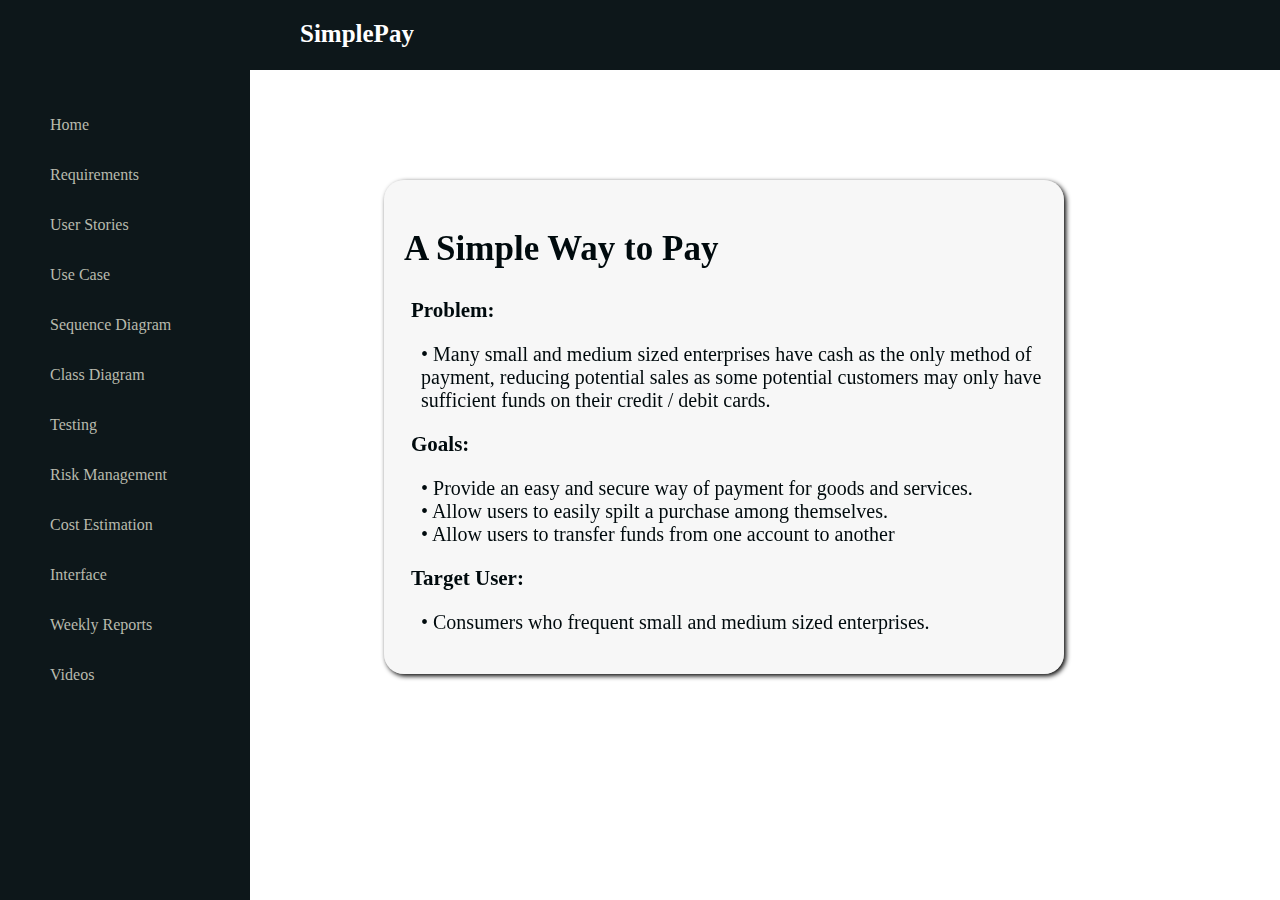
<file: index.html>
<!DOCTYPE html>
<html>
<head>
    <meta name="viewport" content="width=device-width, initial-scale=1.0"/>
	<link href="stylesheet.css" rel="stylesheet" type="text/css" />
	<link rel="stylesheet" href="https://cdnjs.cloudflare.com/ajax/libs/font-awesome/5.15.3/css/all.min.css" integrity="sha512-iBBXm8fW90+nuLcSKlbmrPcLa0OT92xO1BIsZ+ywDWZCvqsWgccV3gFoRBv0z+8dLJgyAHIhR35VZc2oM/gI1w==" crossorigin="anonymous" />
	<title>SimplePay</title>
</head>
<body>


<input type="checkbox" id="check">
<header>


<label for="check">
<i class=" fas fa-bars" id="navham"></i>
</label>

<div class ="title">
<h3>SimplePay</h3>
</div>



</header>

<div class="sidenav">
<a href="index.html"><i class="fas fa-home"></i><span>Home</span></a>
<a href="requirements.html"><i class=" fas fa-pencil-ruler"></i><span>Requirements</span></a>
<a href="story.html"><i class=" fas fa-book-open"></i><span>User Stories</span></a>
<a href="usecase.html"><i class=" fas fa-network-wired"></i><span>Use Case</span></a>
<a href="sequence.html"><i class=" fas fa-chart-bar"></i><span>Sequence Diagram</span></a>
<a href="classdiagram.html"><i class=" fas fa-project-diagram"></i><span>Class Diagram</span></a>
<a href="testing.html"><i class=" fas fa-vial"></i><span>Testing</span></a>
<a href="riskmanage.html"><i class=" fas fa-exclamation-triangle"></i><span>Risk Management</span></a>
<a href="cost.html"><i class=" fas fa-hand-holding-usd"></i><span>Cost Estimation</span></a>
<a href="interface.html"><i class=" fas fa-tablet-alt"></i><span>Interface</span></a>
<a href="reports.html"><i class=" fas fa-file-alt"></i><span>Weekly Reports</span></a>
<a href="video.html"><i class=" fas fa-video"></i><span>Videos</span></a>
</div>

<div class="content">

<div class="note">
<h2>A Simple Way to Pay</h2>

<span>Problem:</span>
<br>
<p>
	• Many small and medium sized enterprises have cash as the only method of payment, reducing potential sales as some potential customers may only have sufficient funds on their credit / debit cards.
	<br>
</p>	
<span>Goals:</span>
<br>
<p>
    • Provide an easy and secure way of payment for goods and services.
	<br>
	• Allow users to easily spilt a purchase among themselves.
	<br>
	• Allow users to transfer funds from one account to another
	<br>
</p>	
<span>Target User:</span>
<br>
<p>
   • Consumers who frequent small and medium sized enterprises.
</p>
</div>

</div>


</body>
</html>
</file>
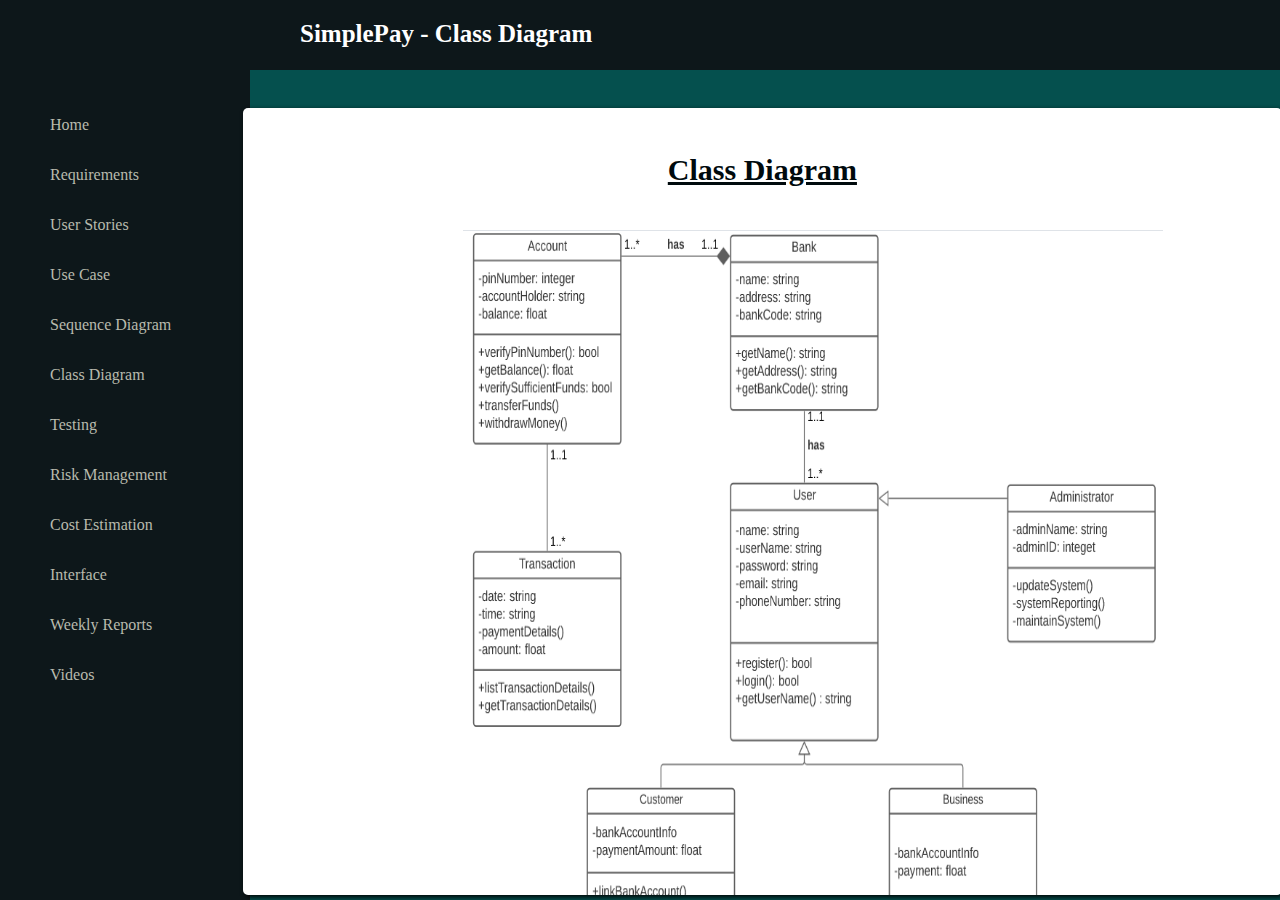
<file: classdiagram.html>
<html>
<head>
	<meta name="viewport" content="width=device-width, initial-scale=1.0"/>
	<link href="styleclass.css" rel="stylesheet" type="text/css" />
	<link rel="stylesheet" href="https://cdnjs.cloudflare.com/ajax/libs/font-awesome/5.15.3/css/all.min.css" integrity="sha512-iBBXm8fW90+nuLcSKlbmrPcLa0OT92xO1BIsZ+ywDWZCvqsWgccV3gFoRBv0z+8dLJgyAHIhR35VZc2oM/gI1w==" crossorigin="anonymous" />
	<title>Class Diagram</title>
</head>
<body>

<input type="checkbox" id="check">
<header>


<label for="check">
<i class=" fas fa-bars" id="navham"></i>
</label>

<div class ="title">
<h3>SimplePay - Class Diagram</h3>
</div>

</header>

<div class="sidenav">
<a href="index.html"><i class="fas fa-home"></i><span>Home</span></a>
<a href="requirements.html"><i class=" fas fa-pencil-ruler"></i><span>Requirements</span></a>
<a href="story.html"><i class=" fas fa-book-open"></i><span>User Stories</span></a>
<a href="usecase.html"><i class=" fas fa-network-wired"></i><span>Use Case</span></a>
<a href="sequence.html"><i class=" fas fa-chart-bar"></i><span>Sequence Diagram</span></a>
<a href="classdiagram.html"><i class=" fas fa-project-diagram"></i><span>Class Diagram</span></a>
<a href="testing.html"><i class=" fas fa-vial"></i><span>Testing</span></a>
<a href="riskmanage.html"><i class=" fas fa-exclamation-triangle"></i><span>Risk Management</span></a>
<a href="cost.html"><i class=" fas fa-hand-holding-usd"></i><span>Cost Estimation</span></a>
<a href="interface.html"><i class=" fas fa-tablet-alt"></i><span>Interface</span></a>
<a href="reports.html"><i class=" fas fa-file-alt"></i><span>Weekly Reports</span></a>
<a href="video.html"><i class=" fas fa-video"></i><span>Videos</span></a>
</div>

<div class="content"> 

<div class="info">
<h2>Class Diagram</h2>
<br>
<img src="class_diagram.png" alt="class diagram" width="700" height="800" class="img1">
<br>
</div>

</div>



</body>
</html>
</file>
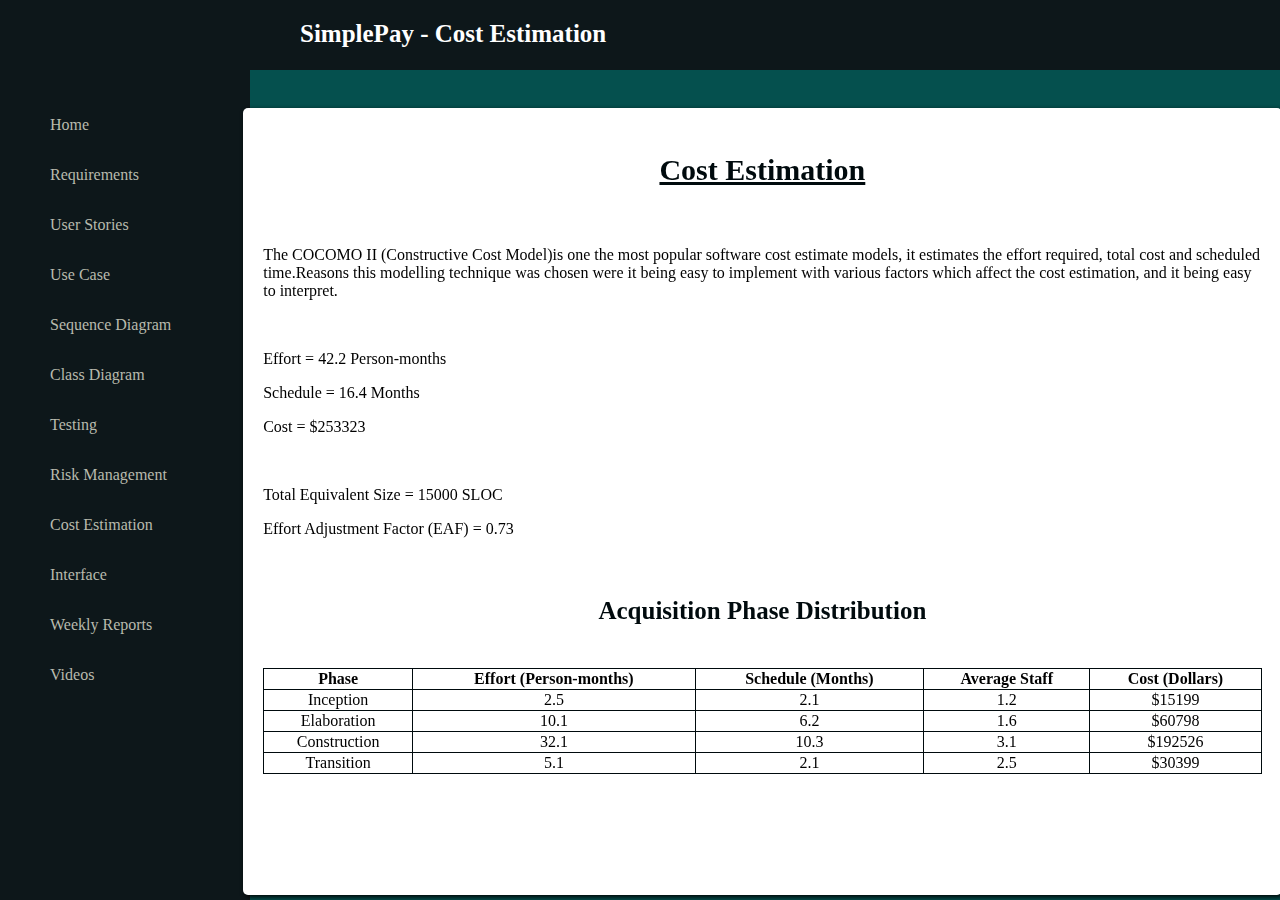
<file: cost.html>
<html>
<head>
	<meta name="viewport" content="width=device-width, initial-scale=1.0"/>
	<link href="stylecost.css" rel="stylesheet" type="text/css" />
	<link rel="stylesheet" href="https://cdnjs.cloudflare.com/ajax/libs/font-awesome/5.15.3/css/all.min.css" integrity="sha512-iBBXm8fW90+nuLcSKlbmrPcLa0OT92xO1BIsZ+ywDWZCvqsWgccV3gFoRBv0z+8dLJgyAHIhR35VZc2oM/gI1w==" crossorigin="anonymous" />
	<title>Cost Estimation</title>
</head>
<body>

<input type="checkbox" id="check">
<header>


<label for="check">
<i class=" fas fa-bars" id="navham"></i>
</label>

<div class ="title">
<h3>SimplePay - Cost Estimation</h3>
</div>

</header>

<div class="sidenav">
<a href="index.html"><i class="fas fa-home"></i><span>Home</span></a>
<a href="requirements.html"><i class=" fas fa-pencil-ruler"></i><span>Requirements</span></a>
<a href="story.html"><i class=" fas fa-book-open"></i><span>User Stories</span></a>
<a href="usecase.html"><i class=" fas fa-network-wired"></i><span>Use Case</span></a>
<a href="sequence.html"><i class=" fas fa-chart-bar"></i><span>Sequence Diagram</span></a>
<a href="classdiagram.html"><i class=" fas fa-project-diagram"></i><span>Class Diagram</span></a>
<a href="testing.html"><i class=" fas fa-vial"></i><span>Testing</span></a>
<a href="riskmanage.html"><i class=" fas fa-exclamation-triangle"></i><span>Risk Management</span></a>
<a href="cost.html"><i class=" fas fa-hand-holding-usd"></i><span>Cost Estimation</span></a>
<a href="interface.html"><i class=" fas fa-tablet-alt"></i><span>Interface</span></a>
<a href="reports.html"><i class=" fas fa-file-alt"></i><span>Weekly Reports</span></a>
<a href="video.html"><i class=" fas fa-video"></i><span>Videos</span></a>
</div>

<div class="content"> 

<div class="info">
<h2>Cost Estimation</h2>
<br>
<p>The COCOMO II (Constructive Cost Model)is one the most popular software cost estimate models, it estimates the effort required, total cost and scheduled time.Reasons this modelling technique was chosen were it being easy to implement with various factors which affect the cost estimation, and it being easy to interpret.</p>
<br>
<p>Effort = 42.2 Person-months</p>
<p>Schedule = 16.4 Months</p>
<p>Cost = $253323</p>
<br>
<p>Total Equivalent Size = 15000 SLOC</p>
<p>Effort Adjustment Factor (EAF) = 0.73</p>
<br>
<h3>Acquisition Phase Distribution</h3>
<br>
<table style="width:100%">
<tr>
<th>Phase</th>
<th>Effort (Person-months)</th>
<th>Schedule (Months)</th>
<th>Average Staff</th>
<th>Cost (Dollars)</th>
</tr>
<tr>
<td>Inception</td>
<td>2.5</td>
<td>2.1</td>
<td>1.2</td>
<td>$15199</td>
</tr>
<tr>
<td>Elaboration</td>
<td>10.1</td>
<td>6.2</td>
<td>1.6</td>
<td>$60798</td>
</tr>
<tr>
<td>Construction</td>
<td>32.1</td>
<td>10.3</td>
<td>3.1</td>
<td>$192526</td>
</tr>
<tr>
<td>Transition</td>
<td>5.1</td>
<td>2.1</td>
<td>2.5</td>
<td>$30399</td>
</tr>
</table>
</div>

</div>



</body>
</html>
</file>
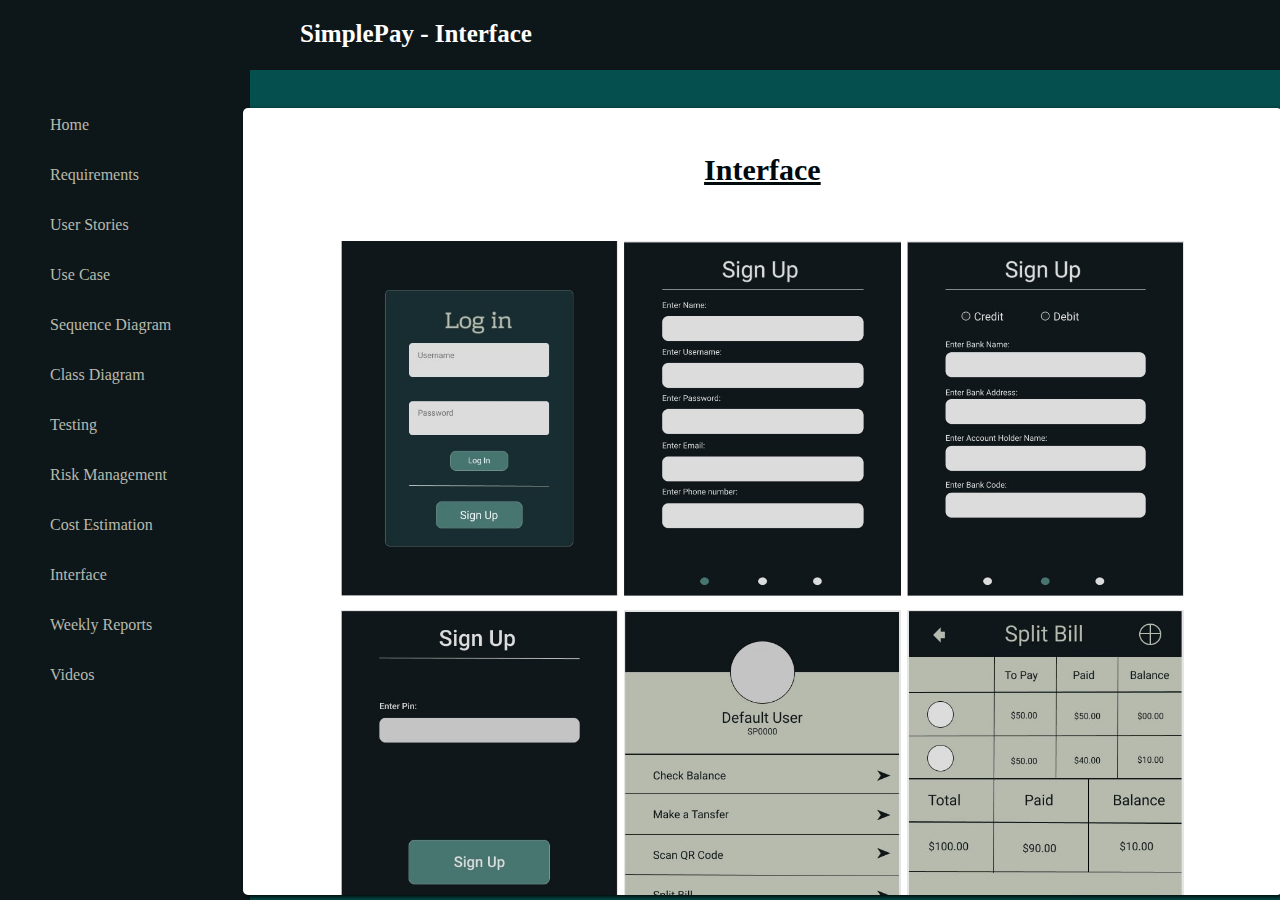
<file: interface.html>
<html>
<head>
	<meta name="viewport" content="width=device-width, initial-scale=1.0"/>
	<link href="styleinterface.css" rel="stylesheet" type="text/css" />
	<link rel="stylesheet" href="https://cdnjs.cloudflare.com/ajax/libs/font-awesome/5.15.3/css/all.min.css" integrity="sha512-iBBXm8fW90+nuLcSKlbmrPcLa0OT92xO1BIsZ+ywDWZCvqsWgccV3gFoRBv0z+8dLJgyAHIhR35VZc2oM/gI1w==" crossorigin="anonymous" />
	<title>Interface</title>
</head>
<body>

<input type="checkbox" id="check">
<header>


<label for="check">
<i class=" fas fa-bars" id="navham"></i>
</label>

<div class ="title">
<h3>SimplePay - Interface</h3>
</div>

</header>

<div class="sidenav">
<a href="index.html"><i class="fas fa-home"></i><span>Home</span></a>
<a href="requirements.html"><i class=" fas fa-pencil-ruler"></i><span>Requirements</span></a>
<a href="story.html"><i class=" fas fa-book-open"></i><span>User Stories</span></a>
<a href="usecase.html"><i class=" fas fa-network-wired"></i><span>Use Case</span></a>
<a href="sequence.html"><i class=" fas fa-chart-bar"></i><span>Sequence Diagram</span></a>
<a href="classdiagram.html"><i class=" fas fa-project-diagram"></i><span>Class Diagram</span></a>
<a href="testing.html"><i class=" fas fa-vial"></i><span>Testing</span></a>
<a href="riskmanage.html"><i class=" fas fa-exclamation-triangle"></i><span>Risk Management</span></a>
<a href="cost.html"><i class=" fas fa-hand-holding-usd"></i><span>Cost Estimation</span></a>
<a href="interface.html"><i class=" fas fa-tablet-alt"></i><span>Interface</span></a>
<a href="reports.html"><i class=" fas fa-file-alt"></i><span>Weekly Reports</span></a>
<a href="video.html"><i class=" fas fa-video"></i><span>Videos</span></a>
</div>

<div class="content"> 

<div class="info">
<h2>Interface</h2>
<br>

<div class="grid">
    <img src="loginfinal.jpg">
    <img src="signuppage1final.jpg">
    <img src="signuppage2final.jpg">
    <img src="signuppage3final.jpg">
    <img src="accountfixedfinal.jpg">
    <img src="splitbillfinal2.jpg">
	<img src="balance.jpeg">
	<img src="transferfunds.jpeg">
	<img src="QRCode.jpeg">
</div>

</div>

</div>



</body>
</html>
</file>
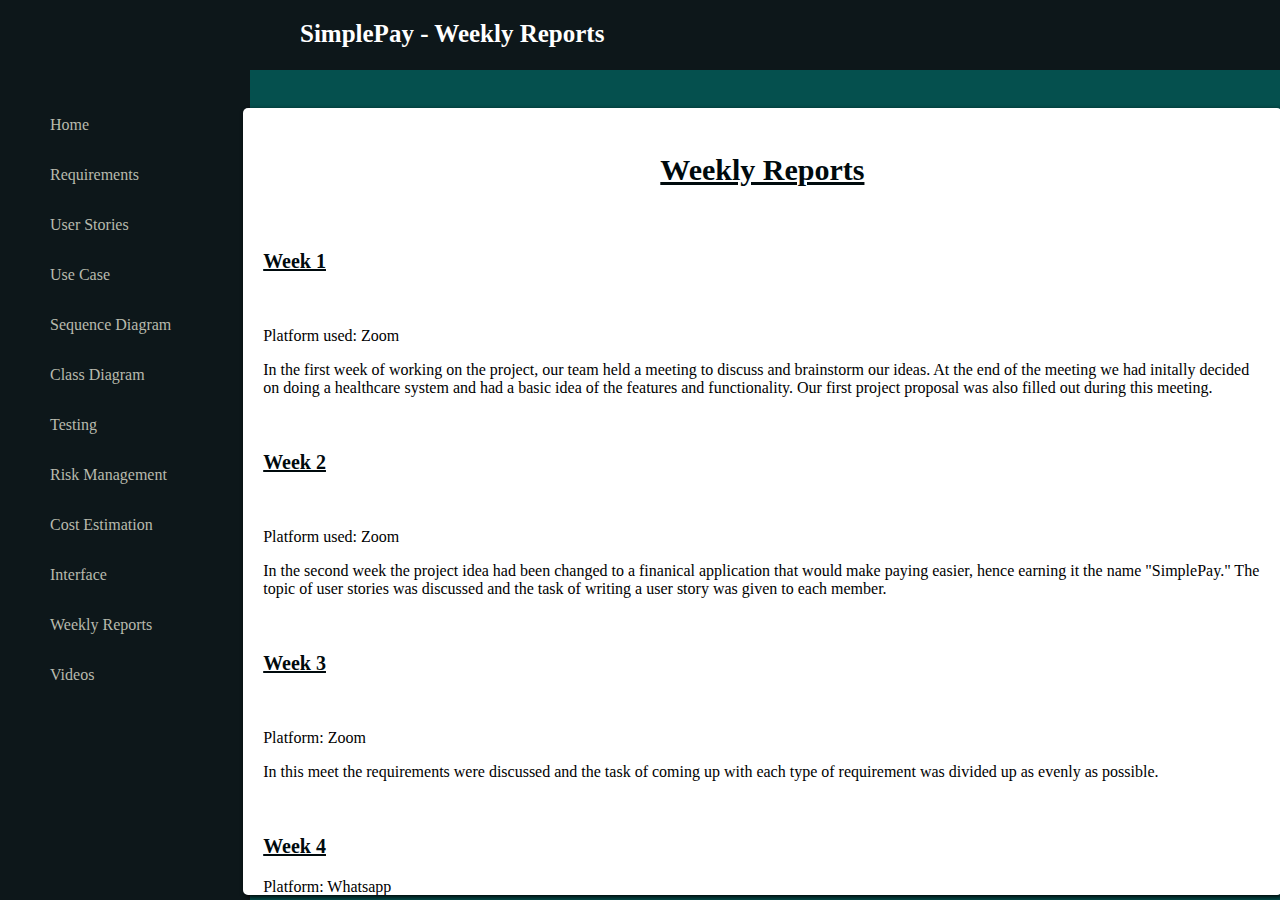
<file: reports.html>
<html>
<head>
	<meta name="viewport" content="width=device-width, initial-scale=1.0"/>
	<link href="stylereport.css" rel="stylesheet" type="text/css" />
	<link rel="stylesheet" href="https://cdnjs.cloudflare.com/ajax/libs/font-awesome/5.15.3/css/all.min.css" integrity="sha512-iBBXm8fW90+nuLcSKlbmrPcLa0OT92xO1BIsZ+ywDWZCvqsWgccV3gFoRBv0z+8dLJgyAHIhR35VZc2oM/gI1w==" crossorigin="anonymous" />
	<title>Weekly Reports</title>
</head>
<body>

<input type="checkbox" id="check">
<header>


<label for="check">
<i class=" fas fa-bars" id="navham"></i>
</label>

<div class ="title">
<h3>SimplePay - Weekly Reports</h3>
</div>

</header>

<div class="sidenav">
<a href="index.html"><i class="fas fa-home"></i><span>Home</span></a>
<a href="requirements.html"><i class=" fas fa-pencil-ruler"></i><span>Requirements</span></a>
<a href="story.html"><i class=" fas fa-book-open"></i><span>User Stories</span></a>
<a href="usecase.html"><i class=" fas fa-network-wired"></i><span>Use Case</span></a>
<a href="sequence.html"><i class=" fas fa-chart-bar"></i><span>Sequence Diagram</span></a>
<a href="classdiagram.html"><i class=" fas fa-project-diagram"></i><span>Class Diagram</span></a>
<a href="testing.html"><i class=" fas fa-vial"></i><span>Testing</span></a>
<a href="riskmanage.html"><i class=" fas fa-exclamation-triangle"></i><span>Risk Management</span></a>
<a href="cost.html"><i class=" fas fa-hand-holding-usd"></i><span>Cost Estimation</span></a>
<a href="interface.html"><i class=" fas fa-tablet-alt"></i><span>Interface</span></a>
<a href="reports.html"><i class=" fas fa-file-alt"></i><span>Weekly Reports</span></a>
<a href="video.html"><i class=" fas fa-video"></i><span>Videos</span></a>
</div>

<div class="content"> 

<div class="info">
<h2>Weekly Reports</h2>
<br>
<h3>Week 1</h3>
<br>
<p>Platform used: Zoom</p>
<p>In the first week of working on the project, our team held a meeting to discuss and brainstorm
 our ideas. At the end of the meeting we had initally decided on doing a healthcare system and had a 
 basic idea of the features and functionality. Our first project proposal was also filled out during 
 this meeting. 
 </p>
 <br>
 <h3>Week 2</h3>
 <br>
 <p>Platform used: Zoom</p>
 <p>In the second week the project idea had been changed to a finanical application that would make paying 
 easier, hence earning it the name "SimplePay." The topic of user stories was discussed and the task of
 writing a user story was given to each member.
 </p>
 <br>
 <h3>Week 3</h3>
 <br>
 <p>Platform: Zoom</p>
 <p>In this meet the requirements were discussed and the task of coming
 up with each type of requirement was divided up as evenly as possible.
 </p>
 <br>
 <h3>Week 4</h3>
 <p>Platform: Whatsapp</p>
 <p>
 In this meeting the topic of use cases was discussed, the simple use case, use case diagram, priority ranking
  and the extended use case tasks were distributed so that each member had one task each.
 </p>
 <br>
 <h3>Week 5</h3>
 <br>
 <p>Platform: Zoom & Whatsapp</p>
 <p>This week the requirements were re-visited and the necessary changes were made. The new task of
 creating the sequence diagram was discussed  and the top use cases were picked.
  </p>
 <br>
 <h3>Week 6</h3>
 <br>
 <p>Platform: Whatsapp</p>
 <p>In this meeting the topic of the class diagram was discussed amoung the members and a first draft was created.</p>
 <br>
 <h3>Week 7</h3>
 <br>
 <p>Platform: Zoom</p>
 <p> In this meeting the topic of testing was discussed and each member was given the task of completing
  a test case. In this meeting the discussion of changes to be made to the use cases was also completed.
 </p>
 <br>
 <h3>Week 8</h3>
 <br>
 <p>Platform: Discord & Whatsapp</p>
 <p>In this meeting final changes to all work completed at this point was re-checked. The final topics
  of risk management, cost estimation and interface were brainstormed and tasks were given to each member.
  During the week, members contacted each other on whatsapp to check the work done on the last three topics.
  </p>
  <br>
  <h3>Additional Notes:</h3>
  <br>
  <p>All members were frequently in contact throughout the duration of the project and constant updates 
  on progress were given.
  All of these smaller discussions were conducted on Whatsapp as it is the easiest of the platforms to
   communicate on.
  </p>

</div>

</div>



</body>
</html>
</file>
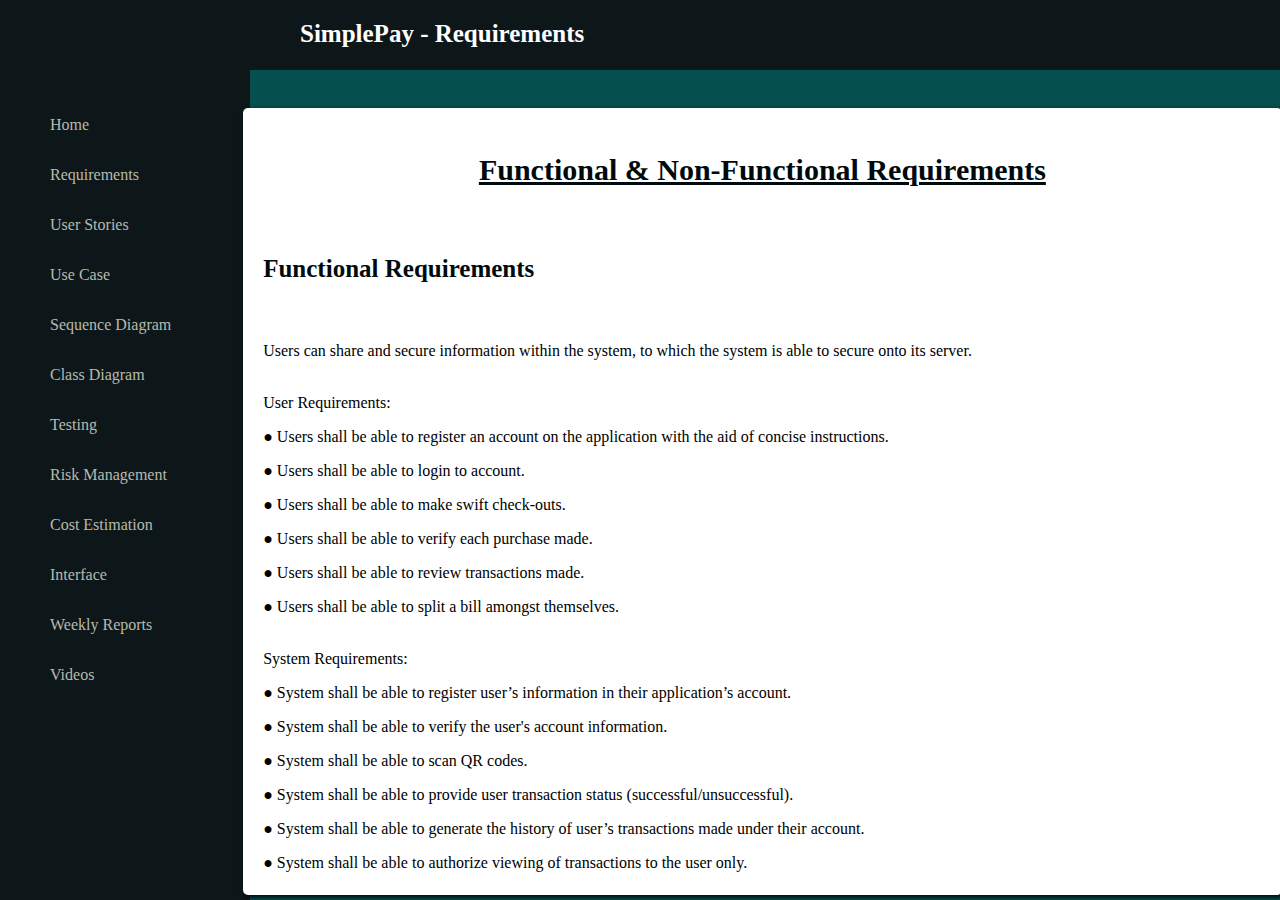
<file: requirements.html>
<!DOCTYPE html>
<html>
<head>
	<meta name="viewport" content="width=device-width, initial-scale=1.0"/>
	<link href="stylerequirement.css" rel="stylesheet" type="text/css" />
	<link rel="stylesheet" href="https://cdnjs.cloudflare.com/ajax/libs/font-awesome/5.15.3/css/all.min.css" integrity="sha512-iBBXm8fW90+nuLcSKlbmrPcLa0OT92xO1BIsZ+ywDWZCvqsWgccV3gFoRBv0z+8dLJgyAHIhR35VZc2oM/gI1w==" crossorigin="anonymous" />
	<title>Requirements</title>
</head>
<body>

<input type="checkbox" id="check">
<header>


<label for="check">
<i class=" fas fa-bars" id="navham"></i>
</label>

<div class ="title">
<h3>SimplePay - Requirements</h3>
</div>

</header>

<div class="sidenav">
<a href="index.html"><i class="fas fa-home"></i><span>Home</span></a>
<a href="requirements.html"><i class=" fas fa-pencil-ruler"></i><span>Requirements</span></a>
<a href="story.html"><i class=" fas fa-book-open"></i><span>User Stories</span></a>
<a href="usecase.html"><i class=" fas fa-network-wired"></i><span>Use Case</span></a>
<a href="sequence.html"><i class=" fas fa-chart-bar"></i><span>Sequence Diagram</span></a>
<a href="classdiagram.html"><i class=" fas fa-project-diagram"></i><span>Class Diagram</span></a>
<a href="testing.html"><i class=" fas fa-vial"></i><span>Testing</span></a>
<a href="riskmanage.html"><i class=" fas fa-exclamation-triangle"></i><span>Risk Management</span></a>
<a href="cost.html"><i class=" fas fa-hand-holding-usd"></i><span>Cost Estimation</span></a>
<a href="interface.html"><i class=" fas fa-tablet-alt"></i><span>Interface</span></a>
<a href="reports.html"><i class=" fas fa-file-alt"></i><span>Weekly Reports</span></a>
<a href="video.html"><i class=" fas fa-video"></i><span>Videos</span></a>
</div>

<div class="content"> 

<div class="info">
<h2>Functional & Non-Functional Requirements</h2> 
<br>
<h3>Functional Requirements</h3>
<br>
<p>Users can share and secure information within the system, to which the system is able to secure onto its server.</p>
<br>
<span>User Requirements:</span>
<br>
<p>●	Users shall be able to register an account on the application with the aid of concise instructions.</p>
<p>●	Users shall be able to login to account.</p>
<p>●	Users shall be able to make swift check-outs.</p>
<p>●	Users shall be able to verify each purchase made.</p>
<p>●	Users shall be able to review transactions made.</p>
<p>●	Users shall be able to split a bill amongst themselves.</p>
<br>
<span>System Requirements:</span>
<br>
<p>●	System shall be able to register user’s information in their application’s account.</p>
<p>●	System shall be able to verify the user's account information.</p>
<p>●	System shall be able to scan QR codes.</p>
<p>●	System shall be able to provide user transaction status (successful/unsuccessful).</p>
<p>●	System shall be able to generate the history of user’s transactions made under their account.</p>
<p>●	System shall be able to authorize viewing of transactions to the user only. </p>
<br>
<h3>Non-Functional Requirements:</h3>
<br>
<span>Product Requirements:</span>
<br>
<p>●	The system shall be reliable, it should have a low failure rate but in the case of system failure the user’s data would not be lost.</p>
<p>●    The system shall be able to process a transaction within five seconds.</p>
<p>●    The system shall have a good user interface and would be easy to use so that anyone could use it without implications.</p>
<p>●    The system shall have good security to protect the system from intentional attacks from external and internal sources and to keep the user’s personal information safe.</p>
<br>
<span>Organizational Requirements:</span>
<br>
<p>●    The users of the system shall use a valid email address or phone number, a strong password, and a unique username to register for the app.</p>
<p>●    The users of the system shall authenticate themselves by verifying their email address when they first register for the app.</p>
<p>●    The user shall select a security question which would be used to authenticate the user in case the user forgets their username or password.</p>
<br>
<span>External Requirements:</span>
<br>
<p>●    The app shall be able to handle 2,000 users that are using the app at once.</p>
<p>●    The system shall protect the user’s information and no one else would have access.</p>
</div>

</div>

</body>
</html>
</file>
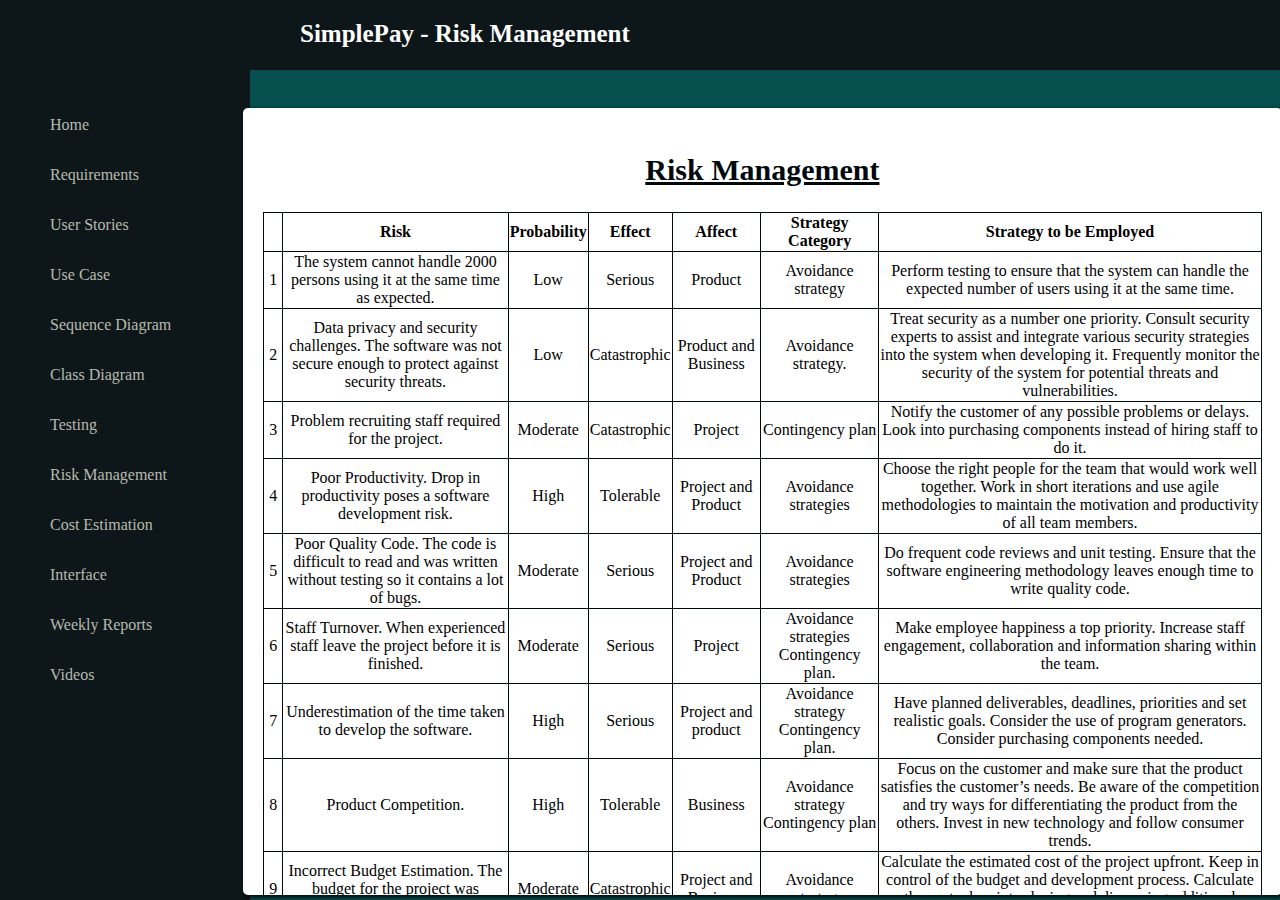
<file: riskmanage.html>
<html>
<head>
	<meta name="viewport" content="width=device-width, initial-scale=1.0"/>
	<link href="stylerisk.css" rel="stylesheet" type="text/css" />
	<link rel="stylesheet" href="https://cdnjs.cloudflare.com/ajax/libs/font-awesome/5.15.3/css/all.min.css" integrity="sha512-iBBXm8fW90+nuLcSKlbmrPcLa0OT92xO1BIsZ+ywDWZCvqsWgccV3gFoRBv0z+8dLJgyAHIhR35VZc2oM/gI1w==" crossorigin="anonymous" />
	<title>Risk Management</title>
</head>
<body>

<input type="checkbox" id="check">
<header>


<label for="check">
<i class=" fas fa-bars" id="navham"></i>
</label>

<div class ="title">
<h3>SimplePay - Risk Management</h3>
</div>

</header>

<div class="sidenav">
<a href="index.html"><i class="fas fa-home"></i><span>Home</span></a>
<a href="requirements.html"><i class=" fas fa-pencil-ruler"></i><span>Requirements</span></a>
<a href="story.html"><i class=" fas fa-book-open"></i><span>User Stories</span></a>
<a href="usecase.html"><i class=" fas fa-network-wired"></i><span>Use Case</span></a>
<a href="sequence.html"><i class=" fas fa-chart-bar"></i><span>Sequence Diagram</span></a>
<a href="classdiagram.html"><i class=" fas fa-project-diagram"></i><span>Class Diagram</span></a>
<a href="testing.html"><i class=" fas fa-vial"></i><span>Testing</span></a>
<a href="riskmanage.html"><i class=" fas fa-exclamation-triangle"></i><span>Risk Management</span></a>
<a href="cost.html"><i class=" fas fa-hand-holding-usd"></i><span>Cost Estimation</span></a>
<a href="interface.html"><i class=" fas fa-tablet-alt"></i><span>Interface</span></a>
<a href="reports.html"><i class=" fas fa-file-alt"></i><span>Weekly Reports</span></a>
<a href="video.html"><i class=" fas fa-video"></i><span>Videos</span></a>
</div>

<div class="content"> 

<div class="info">
<h2>Risk Management</h2>

<table style="width:100%">
<tr>
<th>  </th>
<th>Risk</th>
<th>Probability</th>
<th>Effect</th>
<th>Affect</th>
<th>Strategy Category</th>
<th>Strategy to be Employed</th>
</tr>
<tr>
<td>1</td>
<td>The system cannot handle 2000 persons using it at the same time as expected.</td>
<td>Low</td>
<td>Serious</td>
<td>Product</td>
<td>Avoidance strategy</td>
<td>Perform  testing to ensure that the system can handle the expected number of users using it at the same time.</td>
</tr>
<tr>
<td>2</td>
<td>Data privacy and security challenges. The software was not secure enough to protect against security threats.</td>
<td>Low</td>
<td>Catastrophic</td>
<td>Product and Business</td>
<td>Avoidance strategy.</td>
<td>Treat security as a number one priority.
Consult security experts to assist and integrate various security strategies into the system when developing it.
 Frequently monitor the security of the system for potential threats and vulnerabilities.
</td>
</tr>
<tr>
<td>3</td>
<td>Problem recruiting staff required for the project.</td>
<td>Moderate</td>
<td>Catastrophic</td>
<td>Project</td>
<td>Contingency plan</td>
<td>Notify the customer of any possible problems or delays.
Look into purchasing components instead of hiring staff to do it.
</td>
</tr>
<tr>
<td>4</td>
<td>Poor Productivity. Drop in productivity poses a software development risk.</td>
<td>High</td>
<td>Tolerable</td>
<td>Project and Product</td>
<td>Avoidance strategies</td>
<td>Choose the right people for the team that would work well together.
Work in short iterations and use agile methodologies to maintain the motivation and productivity of all team members.
</td>
</tr>
<tr>
<td>5</td>
<td>Poor  Quality Code. The code is difficult to read and was written without testing so it contains a lot of bugs.</td>
<td>Moderate</td>
<td>Serious</td>
<td>Project and Product</td>
<td>Avoidance strategies</td>
<td>Do frequent code reviews and unit testing.
Ensure that the software engineering methodology leaves enough time to write quality code.
</td>
</tr>
<tr>
<td>6</td>
<td>Staff Turnover. When experienced staff leave the project before it is finished.</td>
<td>Moderate</td>
<td>Serious</td>
<td>Project</td>
<td>Avoidance strategies Contingency plan.</td>
<td>Make employee happiness a top priority.
Increase staff engagement, collaboration and information sharing within the team.
</td>
</tr>
<tr>
<td>7</td>
<td>Underestimation of the time taken to develop the software.</td>
<td>High</td>
<td>Serious</td>
<td>Project and product</td>
<td>Avoidance strategy Contingency plan.</td>
<td>Have planned deliverables, deadlines, priorities and set realistic goals.
Consider the use of program generators.
Consider purchasing components needed.
</td>
</tr>
<tr>
<td>8</td>
<td>Product Competition.</td>
<td>High</td>
<td>Tolerable</td>
<td>Business</td>
<td>Avoidance strategy Contingency plan</td>
<td>Focus on the customer and make sure that the product satisfies the customer’s needs.
Be aware of the competition and try ways for differentiating the product from the others. Invest in new technology and follow consumer trends.
</td>
</tr>
<tr>
<td>9</td>
<td>Incorrect Budget Estimation. The budget for the project was underestimated.</td>
<td>Moderate</td>
<td>Catastrophic</td>
<td>Project and Business</td>
<td>Avoidance strategy</td>
<td>Calculate the estimated cost of the project upfront.
Keep in control of the budget and development process.
Calculate the cost when introducing and discussing additional functions or changes.
</td>
</tr>
<tr>
<td>10</td>
<td>Requirement Change. The requirements of the project were frequently changed as the project progressed.</td>
<td>High</td>
<td>Serious</td>
<td>Project and product</td>
<td>Avoidance strategy</td>
<td>Calculate the impact of the requirement change.
Have Constant feedback and involvement from the customer and developers.</td>
</tr>
<tr>
<td>11</td>
<td>Reusable software contains faults.</td>
<td>High</td>
<td>Serious</td>
<td>Projects</td>
<td>Contingency plan</td>
<td>Repair the faults in the software before reusing it.
Replace defective components with bought in components if the cost to repair is more than buying new components.
</td>
</tr>
<tr>
<td>12</td>
<td>The size of the software is underestimated</td>
<td>High</td>
<td>Tolerable</td>
<td>Project and Production</td>
<td>Avoidance strategy
Contingency plan
</td>
<td>Use statistical sizing to estimate the size of the software.
Let the customer be aware of the issue and communicate with the project manager and team to come up with a solution for the problem.
</td>
</tr>
<tr>
<td>13</td>
<td>Poor Management and the lack of leadership.</td>
<td>High</td>
<td>Serious</td>
<td>Project and Product</td>
<td>Avoidance strategy</td>
<td>Set high standards and requirements for the project manager.</td>
</tr>
<tr>
<td>14</td>
<td>Poor communication and lack of interaction between team members.</td>
<td>High</td>
<td>Serious</td>
<td>Project and Product</td>
<td>Avoidance strategy Contingency plan</td>
<td>Establish baseline communication standards.
Increase staff engagement, collaboration and information sharing within the team.
Create a safe place for communication.
</td>
</tr>
<tr>
<td>15</td>
<td>Code generated by code generation tools is inefficient.</td>
<td>Moderate</td>
<td>Insignificant</td>
<td>Project and Product</td>
<td>Contingency plan</td>
<td>Consider purchasing the components needed.
Have a staff member that has the experience to assist in writing the code.
Higher temporary staff to assist in writing the code.
</td>
</tr>
<tr>
<td>16</td>
<td>Lack of user engagement</td>
<td>Moderate</td>
<td>Catastrophic</td>
<td>Product</td>
<td>Avoidance strategy</td>
<td>Have business analysts analyze the needs of the target audience for the finished product.</td>
</tr>
</table>
</div>

</div>



</body>
</html>
</file>
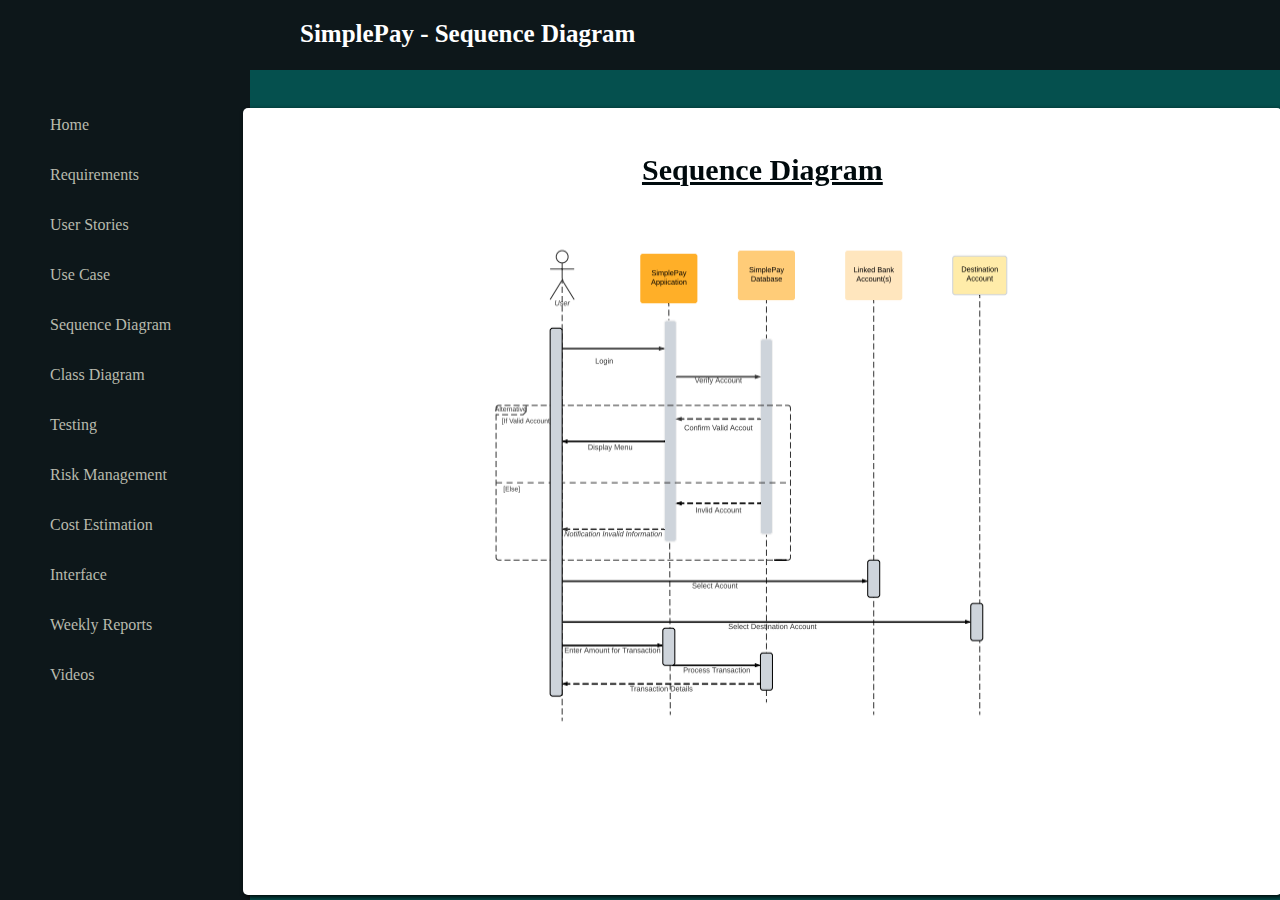
<file: sequence.html>
<html>
<head>
	<meta name="viewport" content="width=device-width, initial-scale=1.0"/>
	<link href="stylesequence.css" rel="stylesheet" type="text/css" />
	<link rel="stylesheet" href="https://cdnjs.cloudflare.com/ajax/libs/font-awesome/5.15.3/css/all.min.css" integrity="sha512-iBBXm8fW90+nuLcSKlbmrPcLa0OT92xO1BIsZ+ywDWZCvqsWgccV3gFoRBv0z+8dLJgyAHIhR35VZc2oM/gI1w==" crossorigin="anonymous" />
	<title>Sequence Diagram</title>
</head>
<body>

<input type="checkbox" id="check">
<header>


<label for="check">
<i class=" fas fa-bars" id="navham"></i>
</label>

<div class ="title">
<h3>SimplePay - Sequence Diagram</h3>
</div>

</header>

<div class="sidenav">
<a href="index.html"><i class="fas fa-home"></i><span>Home</span></a>
<a href="requirements.html"><i class=" fas fa-pencil-ruler"></i><span>Requirements</span></a>
<a href="story.html"><i class=" fas fa-book-open"></i><span>User Stories</span></a>
<a href="usecase.html"><i class=" fas fa-network-wired"></i><span>Use Case</span></a>
<a href="sequence.html"><i class=" fas fa-chart-bar"></i><span>Sequence Diagram</span></a>
<a href="classdiagram.html"><i class=" fas fa-project-diagram"></i><span>Class Diagram</span></a>
<a href="testing.html"><i class=" fas fa-vial"></i><span>Testing</span></a>
<a href="riskmanage.html"><i class=" fas fa-exclamation-triangle"></i><span>Risk Management</span></a>
<a href="cost.html"><i class=" fas fa-hand-holding-usd"></i><span>Cost Estimation</span></a>
<a href="interface.html"><i class=" fas fa-tablet-alt"></i><span>Interface</span></a>
<a href="reports.html"><i class=" fas fa-file-alt"></i><span>Weekly Reports</span></a>
<a href="video.html"><i class=" fas fa-video"></i><span>Videos</span></a>
</div>

<div class="content"> 

<div class="info">
<h2>Sequence Diagram</h2>
<br>
<img src="sequencediagram.png" alt="sequence diagram" width="600" height="500" class="img1">
<br>
</div>

</div>



</body>
</html>
</file>
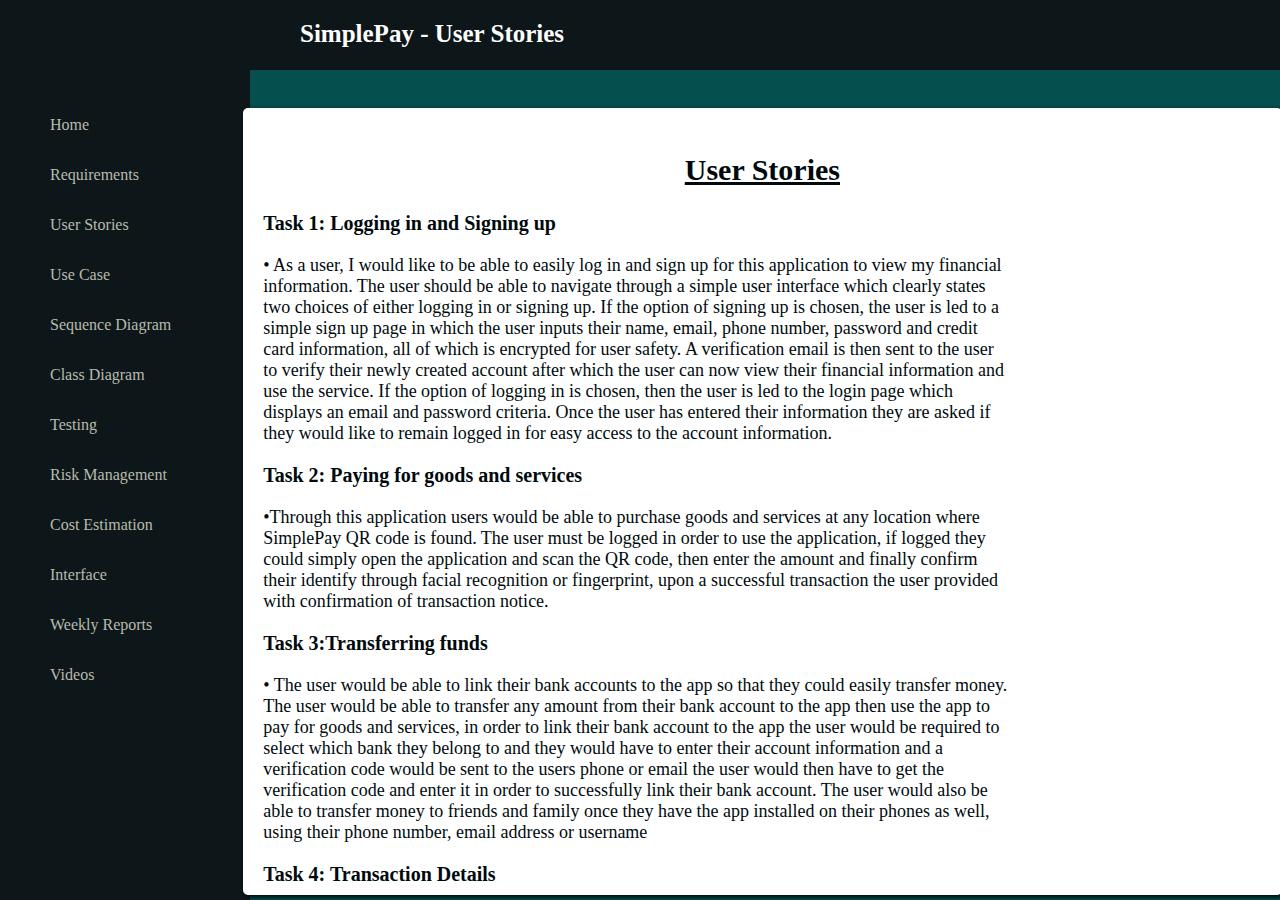
<file: story.html>
<html>
<head>
	<meta name="viewport" content="width=device-width, initial-scale=1.0"/>
	<link href="stylestory.css" rel="stylesheet" type="text/css" />
	<link rel="stylesheet" href="https://cdnjs.cloudflare.com/ajax/libs/font-awesome/5.15.3/css/all.min.css" integrity="sha512-iBBXm8fW90+nuLcSKlbmrPcLa0OT92xO1BIsZ+ywDWZCvqsWgccV3gFoRBv0z+8dLJgyAHIhR35VZc2oM/gI1w==" crossorigin="anonymous" />
	<title>User Stories</title>
</head>
<body>

<input type="checkbox" id="check">
<header>


<label for="check">
<i class=" fas fa-bars" id="navham"></i>
</label>

<div class ="title">
<h3>SimplePay - User Stories</h3>
</div>

</header>

<div class="sidenav">
<a href="index.html"><i class="fas fa-home"></i><span>Home</span></a>
<a href="requirements.html"><i class=" fas fa-pencil-ruler"></i><span>Requirements</span></a>
<a href="story.html"><i class=" fas fa-book-open"></i><span>User Stories</span></a>
<a href="usecase.html"><i class=" fas fa-network-wired"></i><span>Use Case</span></a>
<a href="sequence.html"><i class=" fas fa-chart-bar"></i><span>Sequence Diagram</span></a>
<a href="classdiagram.html"><i class=" fas fa-project-diagram"></i><span>Class Diagram</span></a>
<a href="testing.html"><i class=" fas fa-vial"></i><span>Testing</span></a>
<a href="riskmanage.html"><i class=" fas fa-exclamation-triangle"></i><span>Risk Management</span></a>
<a href="cost.html"><i class=" fas fa-hand-holding-usd"></i><span>Cost Estimation</span></a>
<a href="interface.html"><i class=" fas fa-tablet-alt"></i><span>Interface</span></a>
<a href="reports.html"><i class=" fas fa-file-alt"></i><span>Weekly Reports</span></a>
<a href="video.html"><i class=" fas fa-video"></i><span>Videos</span></a>
</div>

<div class="content"> 

<div class="info">
<h2>User Stories</h2>

<div class="stories">
<h3>Task 1: Logging in and Signing up</h3> 

<p>
• As a user, I would like to be able to easily log in and sign up for this application to view my financial information.
The user should be able to navigate through a simple user interface which clearly states two choices of either logging in or signing up. If the option of signing up is chosen, the user is led to a simple sign up page in which the user inputs their name, email, phone number, password and credit card information, all of which is encrypted for user safety.  A verification email is then sent to the user to verify their newly created account after which the user can now view their financial information and use the service.
If the option of logging in is chosen, then the user is led to the login page which displays an email and password criteria. Once the user has entered their information they are asked if they would like to remain logged in for easy access to the account information.
</p>

<h3>Task 2: Paying for goods and services</h3>

<p>
•Through this application users would be able to purchase goods and services at any location where SimplePay QR code is found. The user must be logged in order to use the application, if logged they could simply open the application and scan the QR code, then enter the amount and finally confirm their identify through facial recognition or fingerprint, upon a successful transaction the user provided with confirmation of transaction notice. 
</p>

<h3>Task 3:Transferring funds</h3>

<p>
• The user would be able to link their bank accounts to the app so that they could easily transfer money. The user would be able to transfer any amount from their bank account to the app then use the app to pay for goods and services, in order to link their bank account to the app the user would be required to select which bank they belong to and they would have to enter their account information and a verification code would be sent to the users phone or email the user would then have to get the verification  code and enter it in order to successfully link their bank account. The user would also be able to transfer money to friends and family once they have the app installed on their phones as well, using their phone number, email address or username
</p>

<h3> Task 4: Transaction Details</h3>

<p>
• As a user, the SimplePay Application can help us manage the way we spend, where we spend and how much we spend. When a purchase is made using this app, the details of purchase is stored. With the storage of these purchase records, the user can see where and how much they spend, which in turn helps them to budget wiser. With this application, the chances of hand to hand transactions are reduced. 
</p>

</div>

</div>


</div>



</body>
</html>
</file>
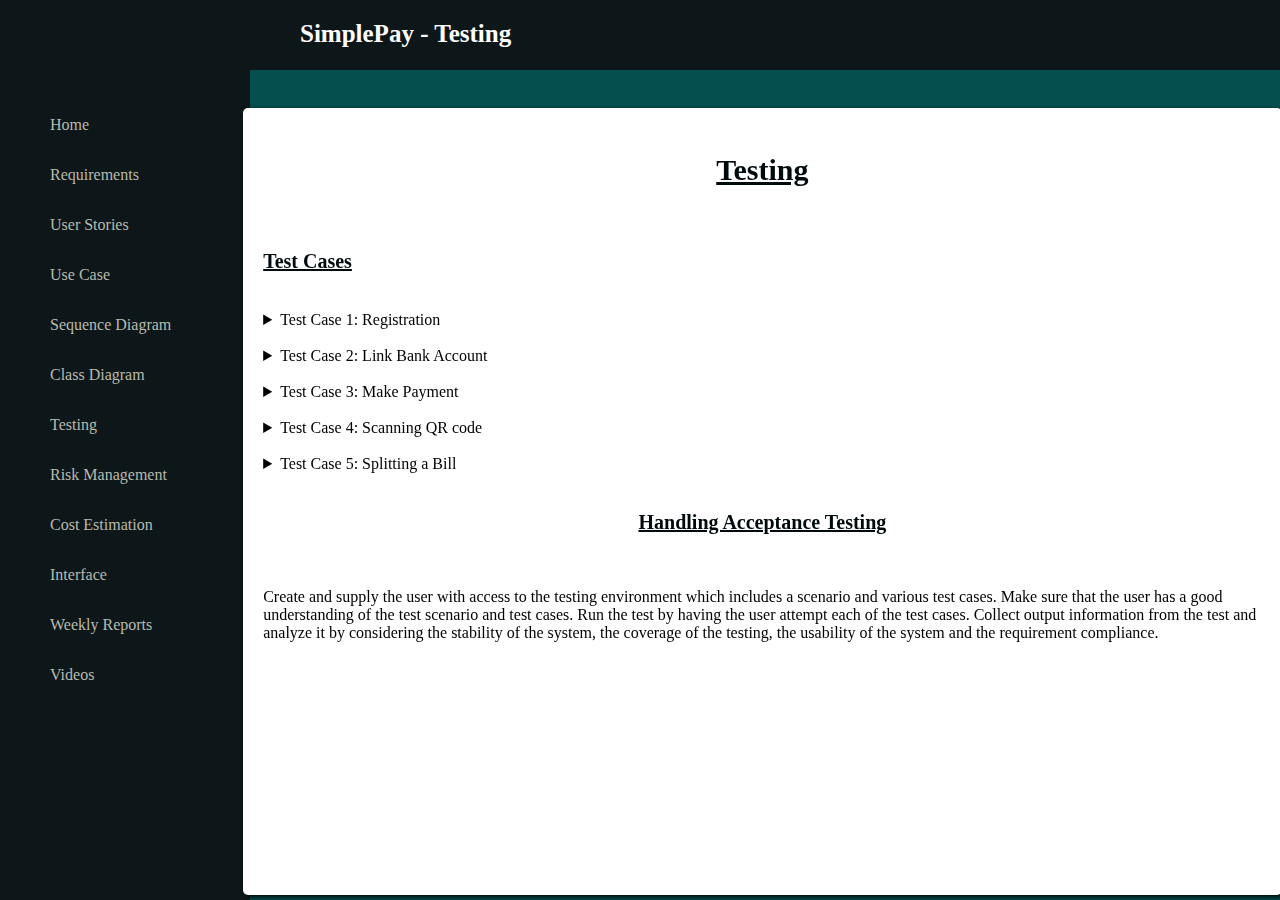
<file: testing.html>
<html>
<head>
	<meta name="viewport" content="width=device-width, initial-scale=1.0"/>
	<link href="styletest.css" rel="stylesheet" type="text/css" />
	<link rel="stylesheet" href="https://cdnjs.cloudflare.com/ajax/libs/font-awesome/5.15.3/css/all.min.css" integrity="sha512-iBBXm8fW90+nuLcSKlbmrPcLa0OT92xO1BIsZ+ywDWZCvqsWgccV3gFoRBv0z+8dLJgyAHIhR35VZc2oM/gI1w==" crossorigin="anonymous" />
	<title>Testing</title>
</head>
<body>

<input type="checkbox" id="check">
<header>


<label for="check">
<i class=" fas fa-bars" id="navham"></i>
</label>

<div class ="title">
<h3>SimplePay - Testing</h3>
</div>

</header>

<div class="sidenav">
<a href="index.html"><i class="fas fa-home"></i><span>Home</span></a>
<a href="requirements.html"><i class=" fas fa-pencil-ruler"></i><span>Requirements</span></a>
<a href="story.html"><i class=" fas fa-book-open"></i><span>User Stories</span></a>
<a href="usecase.html"><i class=" fas fa-network-wired"></i><span>Use Case</span></a>
<a href="sequence.html"><i class=" fas fa-chart-bar"></i><span>Sequence Diagram</span></a>
<a href="classdiagram.html"><i class=" fas fa-project-diagram"></i><span>Class Diagram</span></a>
<a href="testing.html"><i class=" fas fa-vial"></i><span>Testing</span></a>
<a href="riskmanage.html"><i class=" fas fa-exclamation-triangle"></i><span>Risk Management</span></a>
<a href="cost.html"><i class=" fas fa-hand-holding-usd"></i><span>Cost Estimation</span></a>
<a href="interface.html"><i class=" fas fa-tablet-alt"></i><span>Interface</span></a>
<a href="reports.html"><i class=" fas fa-file-alt"></i><span>Weekly Reports</span></a>
<a href="video.html"><i class=" fas fa-video"></i><span>Videos</span></a>
</div>

<div class="content"> 

<div class="info">
<h2>Testing</h2>
<br>
<h3 class="f1">Test Cases</h3>
<br>
<details>
<summary>Test Case 1: Registration</summary>
<br>
<p>Project: Simple Pay</p>
<p>Test Case ID: Test_01</p>
<p>Test Designed by: Code Addicts</p>
<p>Test Priority (Low/Medium/High): Medium</p>
<p>Module Name: Register</p>
<p>Test Designed date: 30/03/2021</p>
<p>Test Executed by:Aalimah Ramai</p>
<p>Test Execution date: 30/03/2021</p>
<p>Test Title:Registration </p>
<br>
<p>Description: Test the account registration in application </p>
<br>
<p>Pre-conditions:.User has valid bank account</p>
<p>Dependencies: Digital Device (Such as a Smart Phone/ Smart Watch etc)</p>
<br>
<table style="width:100%">
<tr>
<th>Step</th>
<th>Test Steps</th>
<th>Test Data</th>
<th>Expected Result</th>
<th>Actual Result</th>
<th>Status (Pass/Fail)</th>
</tr>
<tr>
<td>1</td>
<td>
Navigate to register new account 
</td>
<td></td>
<td>User should be able to create an account </td>
<td>User is able to create  and register a new account </td>
<td>Pass</td>
</tr>
<tr>
<td>2</td>
<td>Enter a username</td>
<td>User: Testing123</td>
<td></td>
<td></td>
<td></td>
</tr>
<tr>
<td>3</td>
<td>
Enter a password
</td>
<td>Password: letsTest01</td>
<td></td>
<td></td>
<td></td>
</tr>
<tr>
<td>4</td>
<td>Enter bank credentials</td>
<td>Bank Acc. No. & Pin: 659845656 & 2090</td>
<td></td>
<td></td>
<td></td>
</tr>
<tr>
<td>5</td>
<td>Click Register Account</td>
<td></td>
<td></td>
<td></td>
<td></td>
</tr>
</table>
<br>
<p>Post-Conditions:</p>
<p>Users are able to create and register a new account in the application. The account details are logged in the application’s database.</p>
</details>
<br>
<details>
<summary>Test Case 2: Link Bank Account</summary>
<br>
<p>Project: Simple Pay</p>
<p>Test Case ID: Test_02</p>
<p>Test Designed by: Code Addicts</p>
<p>Test Priority (Low/Medium/High): High</p>
<p>Module Name: User</p>
<p>Test Designed date: 19/03/2021</p>
<p>Test Executed by: Ishika Gopie</p>
<p>Test Execution date: 30/03/2021</p>
<p>Test Title: Link bank account</p>
<br>
<p>Description: User links their bank account to the app.</p>
<br>
<p>Pre-conditions: User has valid banking information</p>
<p>Dependencies: User must be a verified user.</p>
<br>
<table style="width:100%">
<tr>
<th>Step</th>
<th>Test Steps</th>
<th>Test Data</th>
<th>Expected Result</th>
<th>Actual Result</th>
<th>Status (Pass/Fail)</th>
</tr>
<tr>
<td>1</td>
<td>Navigate to page that prompts user to enter their banking information</td>
<td></td>
<td>User should be able to link bank account</td>
<td>User is navigated to the dashboard which shows that bank account added.</td>
<td>Pass</td>
</tr>
<tr>
<td>2</td>
<td>Provide valid bank</td>
<td>Republic Bank</td>
<td></td>
<td></td>
<td></td>
</tr>
<tr>
<td>3</td>
<td>Provide bank branch</td>
<td>St. Augustine</td>
<td></td>
<td></td>
<td></td>
</tr>
<tr>
<td>4</td>
<td>Provide account holder’s name</td>
<td>John Doe</td>
<td></td>
<td></td>
<td></td>
</tr>
<tr>
<td>5</td>
<td>Provide valid pin </td>
<td>3897</td>
<td></td>
<td></td>
<td></td>
</tr>
<tr>
<td>6</td>
<td>Click add account and account is verified</td>
<td></td>
<td></td>
<td></td>
<td></td>
</tr>
</table>
<br>
<p>Post-Conditions:</p>
<p>User’s banking information was validated, and the account was successfully added.</p>
</details>
<br>
<details>
<summary>Test Case 3: Make Payment</summary>
<br>
<p>Project: Simple Pay</p>
<p>Test Case ID: Test_03</p>
<p>Test Designed by: Code Addicts</p>
<p>Test Priority (Low/Medium/High): High</p>
<p>Module Name: User</p>
<p>Test Designed date: 19/03/2021</p>
<p>Test Executed by: Ishika Gopie</p>
<p>Test Execution date: 30/03/2021</p>
<p>Test Title: Make Payment </p>
<br>
<p>Description: User uses app to make payment </p>
<br>
<p>Pre-conditions: User has a linked bank account with sufficient funds.</p>
<p>Dependencies: User must be a verified user.</p>
<br>
<table style="width:100%">
<tr>
<th>Step</th>
<th>Test Steps</th>
<th>Test Data</th>
<th>Expected Result</th>
<th>Actual Result</th>
<th>Status (Pass/Fail)</th>
</tr>
<tr>
<td>1</td>
<td>Navigate to the page that prompts the user to enter payment amount. </td>
<td></td>
<td>User should be able to make payment.</td>
<td>User is navigated to the dashboard which shows that payment was successful</td>
<td>Pass</td>
</tr>
<tr>
<td>2</td>
<td>Provide the amount to be paid.</td>
<td>$150.00</td>
<td></td>
<td></td>
<td></td>
</tr>
<tr>
<td>3</td>
<td>Select which account you are paying from</td>
<td>RBC Credit Card</td>
<td></td>
<td></td>
<td></td>
</tr>
<tr>
<td>4</td>
<td>Click make payment.</td>
<td></td>
<td></td>
<td></td>
<td></td>
</tr>
</table>
<br>
<p>Post-Conditions:</p>
<p>User was able to make payment using the app.</p>
</details>

<br>
<details>
<summary>Test Case 4: Scanning QR code </summary>
<br>
<p>Project: Simple Pay</p>
<p>Test Case ID: Test_04</p>
<p>Test Designed by: Code Addicts</p>
<p>Test Priority (Low/Medium/High): Medium </p>
<p>Module Name: User</p>
<p>Test Designed date: 30/03/2021</p>
<p>Test Executed by: Pryia Lackhan</p>
<p>Test Execution date: 30/03/2021</p>
<p>Test Title: Scanning QR code</p>
<br>
<p>Description: User scanning code to make a payment </p>
<br>
<p>Pre-conditions: Login into application</p>
<p>Dependencies: Digital Device with a functional camera</p>
<br>
<table style="width:100%">
<tr>
<th>Step</th>
<th>Test Steps</th>
<th>Test Data</th>
<th>Expected Result</th>
<th>Actual Result</th>
<th>Status (Pass/Fail)</th>
</tr>
<tr>
<td>1</td>
<td>User navigates to
screen where to
scan code. </td>
<td></td>
<td>User should be
allowed to input a
desired amount </td>
<td>User was successful in
scanning the QR
allowed to enter the
desired amount</td>
<td>Pass</td>
</tr>
<tr>
<td>2</td>
<td>User scans code</td>
<td>QR Code</td>
<td></td>
<td></td>
<td></td>
</tr>
<tr>
<td>3</td>
<td>Gets information
from the business
and allowed to
enter amount to
send to the business</td>
<td></td>
<td></td>
<td></td>
<td></td>
</tr>
</table>
<br>
<p>Post-Conditions:</p>
<p>User successfully scan and can make payments</p>
</details>
<br>
<details>
<summary>Test Case 5: Splitting a Bill</summary>
<br>
<p>Project: Simple Pay</p>
<p>Test Case ID: Test_05</p>
<p>Test Designed by: CodeAddicts </p>
<p>Test Priority (Low/Medium/High): Medium</p>
<p>Module Name: User</p>
<p>Test Designed date: 30/03/2021 </p>
<p>Test Executed by: Jediah Castle </p>
<p>Test Execution date: 30/03/2021 </p>
<p>Test Title: Splitting a Bill</p>
<br>
<p>Description: Multiple user would be able to split purchases among themselves </p>
<br>
<p>Pre-conditions: The users must be login with a linked account </p>
<p>Dependencies: Digital Device</p>
<br>
<table style="width:100%">
<tr>
<th>Step</th>
<th>Test Steps</th>
<th>Test Data</th>
<th>Expected Result</th>
<th>Actual Result</th>
<th>Status (Pass/Fail)</th>
</tr>
<tr>
<td>1</td>
<td>One user (creator)
selects split bill tab
in which a QR code
is display</td>
<td></td>
<td>Multiple User
should be able
to make a
shared payment.</td>
<td>Users
payment
were
successful</td>
<td>Pass</td>
</tr>
<tr>
<td>2</td>
<td>Other user
participating then
scan the QR code</td>
<td></td>
<td></td>
<td></td>
<td></td>
</tr>
<tr>
<td>3</td>
<td>The amount due
from each is
determine and then
enter by the creator </td>
<td>$150.00
$75.00
$80.00
(Above
represent multiple users)</td>
<td></td>
<td></td>
<td></td>
</tr>
<tr>
<td>4</td>
<td>The creator then
scans the business
QR code then select
Pay</td>
<td></td>
<td></td>
<td></td>
<td></td>
</tr>
<tr>
<td>5</td>
<td>The details of the
transaction is then
sent to all
participants</td>
<td></td>
<td></td>
<td></td>
<td></td>
</tr>
</table>
<br>
<p>Post-Conditions: </p>
<p>User made payments and were sent confirmation details of transactions </p>
</details>
<br>
<h3> Handling Acceptance Testing</h3>
<br>
<p>Create and supply the user with access to the testing environment which includes a scenario
and various test cases. Make sure that the user has a good understanding of the test scenario
and test cases. Run the test by having the user attempt each of the test cases. Collect output
information from the test and analyze it by considering the stability of the system, the coverage
of the testing, the usability of the system and the requirement compliance. </p>
</div>

</div>



</body>
</html>
</file>
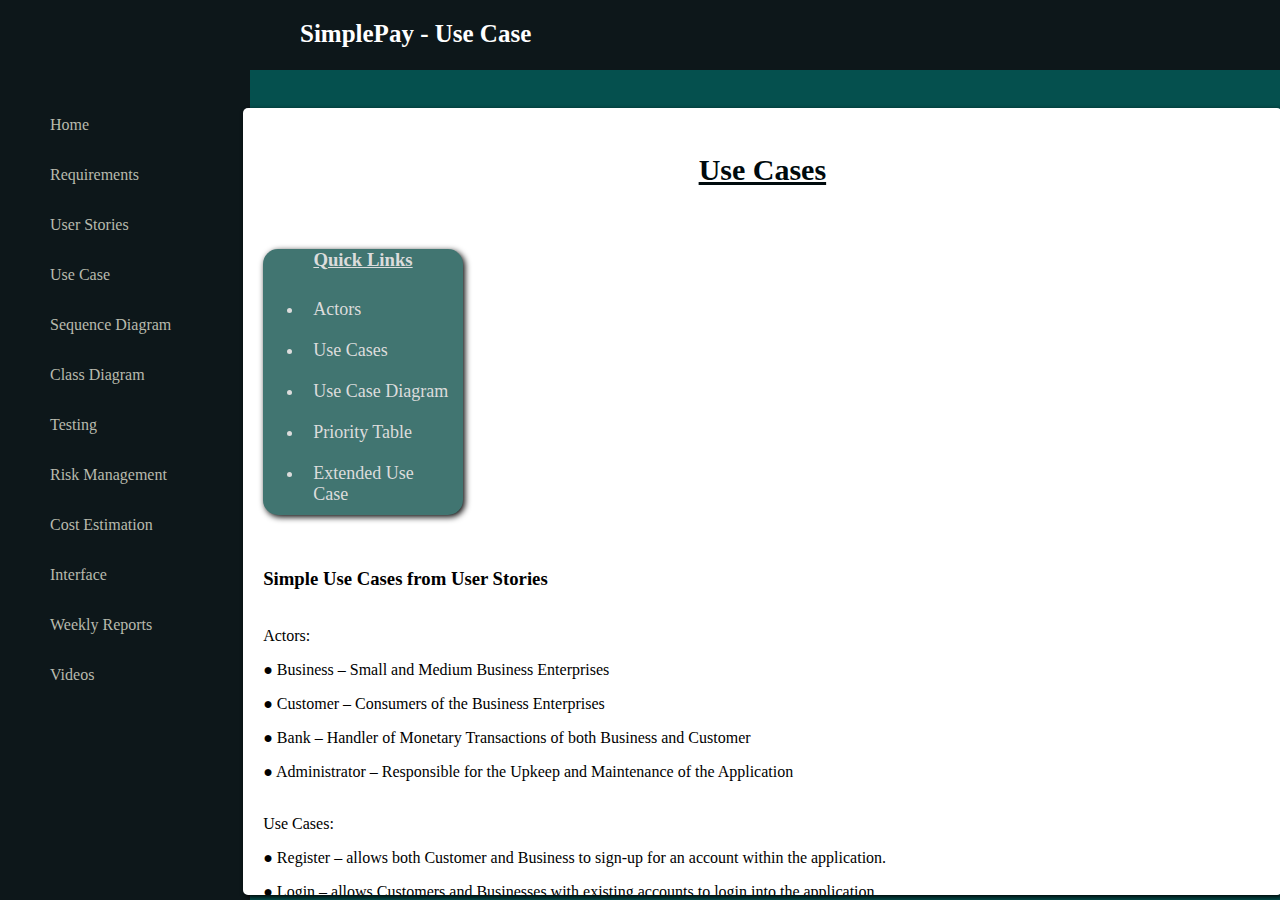
<file: usecase.html>
<!DOCTYPE html>
<html>
<head>
	<meta name="viewport" content="width=device-width, initial-scale=1.0"/>
	<link href="styleusecase.css" rel="stylesheet" type="text/css" />
	<link rel="stylesheet" href="https://cdnjs.cloudflare.com/ajax/libs/font-awesome/5.15.3/css/all.min.css" integrity="sha512-iBBXm8fW90+nuLcSKlbmrPcLa0OT92xO1BIsZ+ywDWZCvqsWgccV3gFoRBv0z+8dLJgyAHIhR35VZc2oM/gI1w==" crossorigin="anonymous" />
	<title>Use Case</title>
</head>
<body>

<input type="checkbox" id="check">
<header>


<label for="check">
<i class=" fas fa-bars" id="navham"></i>
</label>

<div class ="title">
<h3>SimplePay - Use Case</h3>
</div>

</header>

<div class="sidenav">
<a href="index.html"><i class="fas fa-home"></i><span>Home</span></a>
<a href="requirements.html"><i class=" fas fa-pencil-ruler"></i><span>Requirements</span></a>
<a href="story.html"><i class=" fas fa-book-open"></i><span>User Stories</span></a>
<a href="usecase.html"><i class=" fas fa-network-wired"></i><span>Use Case</span></a>
<a href="sequence.html"><i class=" fas fa-chart-bar"></i><span>Sequence Diagram</span></a>
<a href="classdiagram.html"><i class=" fas fa-project-diagram"></i><span>Class Diagram</span></a>
<a href="testing.html"><i class=" fas fa-vial"></i><span>Testing</span></a>
<a href="riskmanage.html"><i class=" fas fa-exclamation-triangle"></i><span>Risk Management</span></a>
<a href="cost.html"><i class=" fas fa-hand-holding-usd"></i><span>Cost Estimation</span></a>
<a href="interface.html"><i class=" fas fa-tablet-alt"></i><span>Interface</span></a>
<a href="reports.html"><i class=" fas fa-file-alt"></i><span>Weekly Reports</span></a>
<a href="video.html"><i class=" fas fa-video"></i><span>Videos</span></a>
</div>

<div class="content"> 

<div class="info">
<h2>Use Cases</h2>
<br>

<div class="qlink">
<h3>Quick Links</h3>
<ul>
<li><a href="#act">Actors</a></li>
<li><a href="#case">Use Cases</a></li>
<li><a href="#ucd">Use Case Diagram </a></li>
<li><a href="#t1">Priority Table </a></li>
<li><a href="#extuc">Extended Use Case </a></li>
</ul>
</div>

<br>
<h3>Simple Use Cases from User Stories</h3>
<br>
<span id="act">Actors:</span>
<p>●	Business – Small and Medium Business Enterprises</p>
<p>●	Customer – Consumers of the Business Enterprises</p>
<p>●	Bank – Handler of Monetary Transactions of both Business and Customer</p>
<p>●	Administrator – Responsible for the Upkeep and Maintenance of the Application</p>
<br>
<span id="case">Use Cases:</span>
<p>●	Register – allows both Customer and Business to sign-up for an account within the application.  </p>
<p>●	Login – allows Customers and Businesses with existing accounts to login into the application.  </p>
<p>●	Link Bank Account – allows the Customers and Businesses to sync their bank account information, from their respected Banks, with their application account.</p>
<p>●	Transfer Funds – allows the Customers to transfer money to one another, via the use of the application accounts. The Customer’s money from their Bank account is transferred to the other Customer’s Bank account.</p>
<p>●	Scan Code - gives the application the information of the Business and their account in which the Customer’s account can send their payment to.</p>
<p>●	Make Payment – allows the Customer to make a payment transaction by scanning the Business’s QR Code. The Customer’s money from their Bank account is transferred to the Business’s Bank account.</p>
<p>●	Receive Payment – allows the Business to receive the payment made by their Customers. The Business’s money is received from their Bank account.</p>
<p>●	Spilt Bill – allows the Customers to split a bill amongst one another, in order to pay a Business.</p>
<p>●	Check Transaction Detail – allows the Customers to view a report with details on all transactions between other Customers and Businesses.</p>
<p>●	Maintain System – allows the Administrator to maintain the application’s system, to keep a smooth running for the Customers and Businesses using the application.</p>
<p>●	Update System – allows the Administrator to keep updating the system with the amount of usage and user accounts made by Customers and Businesses on the application.</p>
<br>
<h3 class="d1">Use Case Diagram</h3>
<br>
<img id="ucd" src="usecase.png" alt="use case diagram" width="660" height="700" class="img1">
<br>
<h3 class="d1">Ranking of Use Case</h3>
<br>
<table  id="t1" style="width:100%">
<tr>
<th>Use Case Name</th>
<th colspan="6">Ranking Criteria, 1-5</th>
<th>Total Score</th>
<th>Priority</th>
<th>Build Cycle</th>
</tr>
<tr>
<td>  </td>
<td>1</td>
<td>2</td>
<td>3</td>
<td>4</td>
<td>5</td>
<td>6</td>
<td>  </td>
<td>  </td>
<td>  </td> 
</tr>
<tr>
<td>Register</td>
<td>2</td>
<td>5</td>
<td>2</td>
<td>1</td>
<td>3</td>
<td>5</td>
<td>18</td>
<td>Medium</td>
<td>3</td>
</tr>
<tr>
<td>Login</td>
<td>4</td>
<td>4</td>
<td>3</td>
<td>2</td>
<td>3</td>
<td>2</td>
<td>18</td>
<td>Medium</td>
<td>3</td>
</tr>
<tr>
<td>Link Bank Account</td>
<td>3</td>
<td>5</td>
<td>4</td>
<td>2</td>
<td>2</td>
<td>4</td>
<td>20</td>
<td>High</td>
<td>2</td>
</tr>
<tr>
<td>Transfer Funds</td>
<td>4</td>
<td>4</td>
<td>5</td>
<td>4</td>
<td>5</td>
<td>3</td>
<td>25</td>
<td>High</td>
<td>1</td>
</tr>
<tr>
<td>Scan Code</td>
<td>5</td>
<td>4</td>
<td>3</td>
<td>3</td>
<td>4</td>
<td>2</td>
<td>21</td>
<td>High</td>
<td>2</td>
</tr>
<tr>
<td>Make Payment</td>
<td>5</td>
<td>3</td>
<td>5</td>
<td>4</td>
<td>3</td>
<td>3</td>
<td>23</td>
<td>High</td>
<td>1</td>
</tr>
<tr>
<td>Receive Payment</td>
<td>5</td>
<td>3</td>
<td>5</td>
<td>3</td>
<td>3</td>
<td>3</td>
<td>22</td>
<td>High</td>
<td>1</td>
</tr>
<tr>
<td>Split Bill</td>
<td>3</td>
<td>2</td>
<td>4</td>
<td>3</td>
<td>4</td>
<td>3</td>
<td>19</td>
<td>Medium</td>
<td>3</td>
</tr>
<tr>
<td>Check Transaction Detail</td>
<td>4</td>
<td>3</td>
<td>4</td>
<td>3</td>
<td>2</td>
<td>1</td>
<td>17</td>
<td>Low</td>
<td>5</td>
</tr>
<tr>
<td>Maintain System</td>
<td>5</td>
<td>3</td>
<td>2</td>
<td>3</td>
<td>4</td>
<td>2</td>
<td>19</td>
<td>Medium</td>
<td>4</td>
</tr>
<tr>
<td>Update System</td>
<td>4</td>
<td>3</td>
<td>4</td>
<td>3</td>
<td>3</td>
<td>2</td>
<td>19</td>
<td>Medium</td>
<td>4</td>
</tr>
</table>
<br>
<span>To evaluate the priority of the use cases we rate them on 1-5 scale based on six criteria: </span>
<p>1. 	Significant impact on the architectural design. </p>
<p>2. 	Easy to implement but contains significant functionality. </p>
<p>3. 	Includes risky, time-critical, or complex functions. </p>
<p>4. 	Involves significant research or new or risky technology. </p>
<p>5. 	Includes primary business functions. </p>
<p>6. 	Will increase revenue or decrease costs. </p>
<br>

<div id="extuc">
<h3>Extended Use Case</h3>
<br>
<p>Author(s): Ishika Gopie, Aalimah Ramai, Jediah Castle, Pryia Lackhan</p>
<p>Date: 14/03/21 </p>
<p>Version: 1</p>
<br>
<img src="extuc1.jpg">
<img src="extuc2.jpg">
<img src="extuc3.jpg">
</div>

</div>

</div>



</body>
</html>
</file>
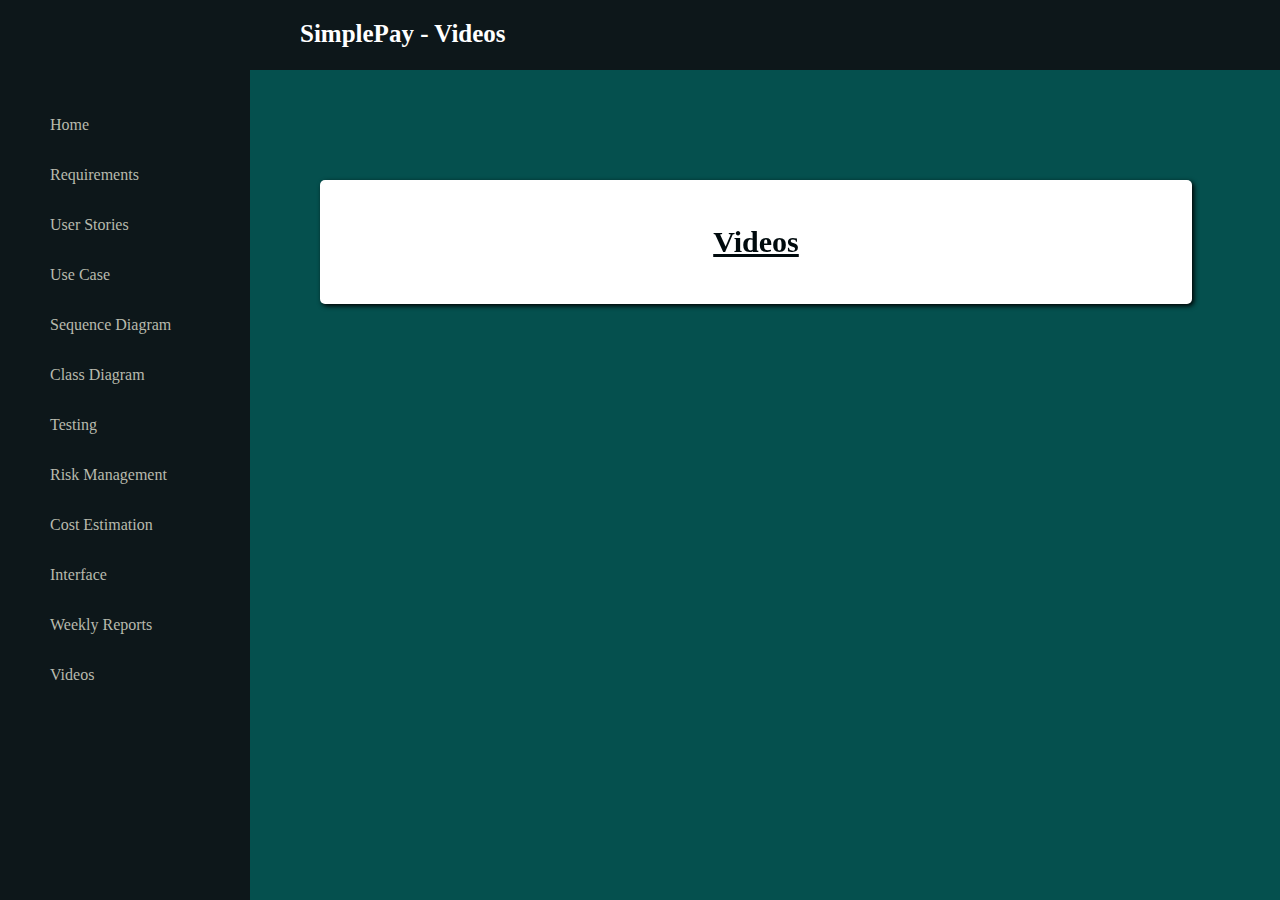
<file: video.html>
<html>
<head>
	<meta name="viewport" content="width=device-width, initial-scale=1.0"/>
	<link href="stylevideo.css" rel="stylesheet" type="text/css" />
	<link rel="stylesheet" href="https://cdnjs.cloudflare.com/ajax/libs/font-awesome/5.15.3/css/all.min.css" integrity="sha512-iBBXm8fW90+nuLcSKlbmrPcLa0OT92xO1BIsZ+ywDWZCvqsWgccV3gFoRBv0z+8dLJgyAHIhR35VZc2oM/gI1w==" crossorigin="anonymous" />
	<title>Videos</title>
</head>
<body>

<input type="checkbox" id="check">
<header>


<label for="check">
<i class=" fas fa-bars" id="navham"></i>
</label>

<div class ="title">
<h3>SimplePay - Videos</h3>
</div>

</header>

<div class="sidenav">
<a href="index.html"><i class="fas fa-home"></i><span>Home</span></a>
<a href="requirements.html"><i class=" fas fa-pencil-ruler"></i><span>Requirements</span></a>
<a href="story.html"><i class=" fas fa-book-open"></i><span>User Stories</span></a>
<a href="usecase.html"><i class=" fas fa-network-wired"></i><span>Use Case</span></a>
<a href="sequence.html"><i class=" fas fa-chart-bar"></i><span>Sequence Diagram</span></a>
<a href="classdiagram.html"><i class=" fas fa-project-diagram"></i><span>Class Diagram</span></a>
<a href="testing.html"><i class=" fas fa-vial"></i><span>Testing</span></a>
<a href="riskmanage.html"><i class=" fas fa-exclamation-triangle"></i><span>Risk Management</span></a>
<a href="cost.html"><i class=" fas fa-hand-holding-usd"></i><span>Cost Estimation</span></a>
<a href="interface.html"><i class=" fas fa-tablet-alt"></i><span>Interface</span></a>
<a href="reports.html"><i class=" fas fa-file-alt"></i><span>Weekly Reports</span></a>
<a href="video.html"><i class=" fas fa-video"></i><span>Videos</span></a>
</div>

<div class="content"> 

<div class="info">
<h2>Videos</h2>
</div>

</div>



</body>
</html>
</file>
<file: stylesheet.css>
body{
	margin: 0;
	padding: 0;
}

header{
	position: fixed;
	background: #0D171A;
	padding: 20px;
	width: 100%;
	height: 30px;
}

.title{
	position: fixed;
	left: 300px;
}

.title h3{
	color: #fff;
	margin: 0;
	font-family: "Times New Roman", Times, serif;
	font-size: 25px;
	font-weight: 900;
}

.sidenav{
	background: #0D171A;
	margin-top: 70px;
	padding-top: 30px;
	position: fixed;
	left: 0;
	width: 250px;
	height: 100%;
	transition: 0.5s;
	transition-property: left;
}

.sidenav a{
	color: #B8BAAD;
	display: block;
	width: 100%;
	line-height: 50px;
	text-decoration: none;
	padding-left: 40px;
	box-sizing: border-box;
	transition: 0.5s;
	transition-property: background;
}

.sidenav a:hover{
	background: rgb(65, 117, 113,0.2);
	color: #fff;
	
}

.sidenav i{
	padding-right: 10px;
}

label #navham{
	z-index: 1;
	color: #B8BAAD;
	position: fixed;
	cursor: pointer;
	left: 70px;
	font-size: 20px;
	margin: 5px 0;
	transition: 0.5s;
	transition-property: color;
}

label #navham:hover{
	/*color: #19B3D3;*/
	background-color: #fff;
	-webkit-background-clip: text;
	-webkit-text-fill-color: transparent;

}

#check:checked ~ .sidenav a:hover{
	background: #0D171A;
}

#check:checked ~ .sidenav i:hover{
	/*color: #19B3D3;*/
	background-color: #fff;
	-webkit-background-clip: text;
	-webkit-text-fill-color: transparent;
	
	
}

#check:checked ~ .sidenav{
	left: -190px;
}

#check:checked ~ .sidenav a span{
	display: none;
}

#check:checked ~ .sidenav a{
	font-size: 20px;
	margin-left: 170px;
	width: 80px;
}

.content{
	margin-left: 250px;
	background: url("https://cdn.pixabay.com/photo/2018/08/06/20/49/money-transfer-3588301_960_720.jpg") no-repeat;
	background-position: center;
	background-size: cover;
	height: 100vh;
	transition: 0.5s;
}

#check:checked ~ .content{
	margin-left: 60px;
}

#check{
	display: none;
}

.note h2{
	color: #000a0d;
	font-size: 35px;
	font-family: "Times New Roman", Times, serif;
}

.note{
	position: fixed;
	top: 20%;
	left: 30%;
	background-color: rgb(240, 240, 240, 0.5);
	border-radius: 20px;
	padding: 20px;
	width: 50%;
	box-shadow:2px 2px 5px black;
	transition: 0.5s;
}

.note p{
	color: #000a0d;
	font-size: 20px;
	font-family: "Times New Roman", Times, serif;
	font-weight: 500;
	padding-left: 17px;
}

#check:checked ~ .content .note{
	left: 20%;
	width: 60%
}

.note span{
	padding: 7px;
	font-weight: bold;
	font-size: 21px;
	font-family: "Times New Roman", Times, serif;
	color: #000a0d;
}
</file>
<file: styleclass.css>
body{
	margin: 0;
	padding: 0;
}

header{
	position: fixed;
	background: #0D171A;
	padding: 20px;
	width: 100%;
	height: 30px;
}

.title{
	position: fixed;
	left: 300px;
}

.title h3{
	color: #fff;
	margin: 0;
	font-family: "Times New Roman", Times, serif;
	font-size: 25px;
	font-weight: 900;
}

.sidenav{
	background: #0D171A;
	margin-top: 70px;
	padding-top: 30px;
	position: fixed;
	left: 0;
	width: 250px;
	height: 100%;
	transition: 0.5s;
	transition-property: left;
}

.sidenav a{
	color: #B8BAAD;
	display: block;
	width: 100%;
	line-height: 50px;
	text-decoration: none;
	padding-left: 40px;
	box-sizing: border-box;
	transition: 0.5s;
	transition-property: background;
}

.sidenav a:hover{
	background: rgb(65, 117, 113,0.2);
	color: #fff;
	
}

.sidenav i{
	padding-right: 10px;
	line-height: 50px;
}

label #navham{
	z-index: 1;
	color: #B8BAAD;
	position: fixed;
	cursor: pointer;
	left: 70px;
	font-size: 20px;
	margin: 5px 0;
	transition: 0.5s;
	transition-property: color;
}

label #navham:hover{
	/*color: #19B3D3;*/
	background-color: #fff;
	-webkit-background-clip: text;
	-webkit-text-fill-color: transparent;
	
}

#check:checked ~ .sidenav a:hover{
	background: #0D171A;
}

#check:checked ~ .sidenav i:hover{
	/*color: #19B3D3;*/
	background-color: #fff;
	-webkit-background-clip: text;
	-webkit-text-fill-color: transparent;
	
	
}

#check:checked ~ .sidenav{
	left: -190px;
}

#check:checked ~ .sidenav a span{
	display: none;
}

#check:checked ~ .sidenav a{
	font-size: 20px;
	margin-left: 170px;
	width: 80px;
}

.content{
	margin-left: 250px;
	background-color: #05504E;
	background-size: cover;
	height: 100vh;
	transition: 0.5s;
}

#check:checked ~ .content{
	margin-left: 60px;
}

#check{
	display: none;
}

.info{
	background-color: #fff;
	position: fixed;
	top: 12%;
	left: 19%;
	padding: 20px;
	border-radius: 5px;
	width: 78%;
	height: 83%;
	overflow: scroll;
	overflow-x: hidden;
	box-shadow:2px 2px 5px black;
	transition: 0.5s;
}

#check:checked ~ .content .info{
	left: 6%;
	width: 91%;
}

.info h2{
	text-align: center;
	color: #000a0d;
	text-decoration: underline;
	font-family: "Times New Roman", Times, serif;
	font-weight: bold;
	font-size: 30px;
}

.img1{
	margin-left: 200px;
	transition: 0.5s;
}

#check:checked ~ .content .info .img1{
	margin-left: 300px;
}
</file>
<file: stylecost.css>
body{
	margin: 0;
	padding: 0;
}

header{
	position: fixed;
	background: #0D171A;
	padding: 20px;
	width: 100%;
	height: 30px;
}

.title{
	position: fixed;
	left: 300px;
}

.title h3{
	color: #fff;
	margin: 0;
	font-family: "Times New Roman", Times, serif;
	font-size: 25px;
	font-weight: 900;
}

.sidenav{
	background: #0D171A;
	margin-top: 70px;
	padding-top: 30px;
	position: fixed;
	left: 0;
	width: 250px;
	height: 100%;
	transition: 0.5s;
	transition-property: left;
}

.sidenav a{
	color: #B8BAAD;
	display: block;
	width: 100%;
	line-height: 50px;
	text-decoration: none;
	padding-left: 40px;
	box-sizing: border-box;
	transition: 0.5s;
	transition-property: background;
}

.sidenav a:hover{
	background: rgb(65, 117, 113,0.2);
	color: #fff;
	
}

.sidenav i{
	padding-right: 10px;
	line-height: 50px;
}

label #navham{
	z-index: 1;
	color: #B8BAAD;
	position: fixed;
	cursor: pointer;
	left: 70px;
	font-size: 20px;
	margin: 5px 0;
	transition: 0.5s;
	transition-property: color;
}

label #navham:hover{
	/*color: #19B3D3;*/
	background-color: #fff;
	-webkit-background-clip: text;
	-webkit-text-fill-color: transparent;
	
}

#check:checked ~ .sidenav a:hover{
	background: #0D171A;
}

#check:checked ~ .sidenav i:hover{
	/*color: #19B3D3;*/
	background-color: #fff;
	-webkit-background-clip: text;
	-webkit-text-fill-color: transparent;
	
	
}

#check:checked ~ .sidenav{
	left: -190px;
}

#check:checked ~ .sidenav a span{
	display: none;
}

#check:checked ~ .sidenav a{
	font-size: 20px;
	margin-left: 170px;
	width: 80px;
}

.content{
	margin-left: 250px;
	background-color: #05504E;
	background-size: cover;
	height: 100vh;
	transition: 0.5s;
}

#check:checked ~ .content{
	margin-left: 60px;
}

#check{
	display: none;
}

.info{
	background-color: #fff;
	position: fixed;
	top: 12%;
	left: 19%;
	padding: 20px;
	border-radius: 5px;
	width: 78%;
	height: 83%;
	overflow: scroll;
	overflow-x: hidden;
	box-shadow:2px 2px 5px black;
	transition: 0.5s;
}

#check:checked ~ .content .info{
	left: 6%;
	width: 91%;
}

.info h2{
	text-align: center;
	color: #000a0d;
	text-decoration: underline;
	font-family: "Times New Roman", Times, serif;
	font-weight: bold;
	font-size: 30px;
}

.info h3{
	
	text-align: center;
	color: #000a0d;
	font-family: "Times New Roman", Times, serif;
	font-size: 25px;
	font-weight: bold;
}

table{
	border: 1px solid #000a0d;
	border-collapse: collapse;
}
th{
	border: 1px solid #000a0d;
	border-collapse: collapse;
}

td{
	border: 1px solid #000a0d;
	text-align: center;
}
</file>
<file: styleinterface.css>
body{
	margin: 0;
	padding: 0;
}

header{
	position: fixed;
	background: #0D171A;
	padding: 20px;
	width: 100%;
	height: 30px;
}

.title{
	position: fixed;
	left: 300px;
}

.title h3{
	color: #fff;
	margin: 0;
	font-family: "Times New Roman", Times, serif;
	font-size: 25px;
	font-weight: 900;
}

.sidenav{
	background: #0D171A;
	margin-top: 70px;
	padding-top: 30px;
	position: fixed;
	left: 0;
	width: 250px;
	height: 100%;
	transition: 0.5s;
	transition-property: left;
}

.sidenav a{
	color: #B8BAAD;
	display: block;
	width: 100%;
	line-height: 50px;
	text-decoration: none;
	padding-left: 40px;
	box-sizing: border-box;
	transition: 0.5s;
	transition-property: background;
}

.sidenav a:hover{
	background: rgb(65, 117, 113,0.2);
	color: #fff;
	
}

.sidenav i{
	padding-right: 10px;
	line-height: 50px;
}

label #navham{
	z-index: 1;
	color: #B8BAAD;
	position: fixed;
	cursor: pointer;
	left: 70px;
	font-size: 20px;
	margin: 5px 0;
	transition: 0.5s;
	transition-property: color;
}

label #navham:hover{
	/*color: #19B3D3;*/
	background-color: #fff;
	-webkit-background-clip: text;
	-webkit-text-fill-color: transparent;
	
}

#check:checked ~ .sidenav a:hover{
	background: #0D171A;
}

#check:checked ~ .sidenav i:hover{
	/*color: #19B3D3;*/
	background-color: #fff;
	-webkit-background-clip: text;
	-webkit-text-fill-color: transparent;
	
	
}

#check:checked ~ .sidenav{
	left: -190px;
}

#check:checked ~ .sidenav a span{
	display: none;
}

#check:checked ~ .sidenav a{
	font-size: 20px;
	margin-left: 170px;
	width: 80px;
}

.content{
	margin-left: 250px;
	background-color: #05504E;
	background-size: cover;
	height: 100vh;
	transition: 0.5s;
}

#check:checked ~ .content{
	margin-left: 60px;
}

#check{
	display: none;
}

.info{
	background-color: #fff;
	position: fixed;
	top: 12%;
	left: 19%;
	padding: 20px;
	border-radius: 5px;
	width: 78%;
	height: 83%;
	overflow: scroll;
	overflow-x: hidden;
	box-shadow:2px 2px 5px black;
	transition: 0.5s;
}

#check:checked ~ .content .info{
	left: 6%;
	width: 91%;
}

.info h2{
	text-align: center;
	color: #000a0d;
	text-decoration: underline;
	font-family: "Times New Roman", Times, serif;
	font-weight: bold;
	font-size: 30px;
}

.grid {
  display: flex;
  flex-wrap: wrap;
  padding-left:75px;



}


img {
  margin-top: 8px;
  vertical-align: middle;
  width: 30%;
  padding: 3px;
}

/*.info h3{
	
	text-align: left;
	color: #000a0d;
	font-family: "Times New Roman", Times, serif;
	font-size: 25px;
	font-weight: bold;
}
*/
</file>
<file: stylereport.css>
body{
	margin: 0;
	padding: 0;
}

header{
	position: fixed;
	background: #0D171A;
	padding: 20px;
	width: 100%;
	height: 30px;
}

.title{
	position: fixed;
	left: 300px;
}

.title h3{
	color: #fff;
	margin: 0;
	font-family: "Times New Roman", Times, serif;
	font-size: 25px;
	font-weight: 900;
}

.sidenav{
	background: #0D171A;
	margin-top: 70px;
	padding-top: 30px;
	position: fixed;
	left: 0;
	width: 250px;
	height: 100%;
	transition: 0.5s;
	transition-property: left;
}

.sidenav a{
	color: #B8BAAD;
	display: block;
	width: 100%;
	line-height: 50px;
	text-decoration: none;
	padding-left: 40px;
	box-sizing: border-box;
	transition: 0.5s;
	transition-property: background;
}

.sidenav a:hover{
	background: rgb(65, 117, 113,0.2);
	color: #fff;
	
}

.sidenav i{
	padding-right: 10px;
	line-height: 50px;
}

label #navham{
	z-index: 1;
	color: #B8BAAD;
	position: fixed;
	cursor: pointer;
	left: 70px;
	font-size: 20px;
	margin: 5px 0;
	transition: 0.5s;
	transition-property: color;
}

label #navham:hover{
	/*color: #19B3D3;*/
	background-color: #fff;
	-webkit-background-clip: text;
	-webkit-text-fill-color: transparent;
	
}

#check:checked ~ .sidenav a:hover{
	background: #0D171A;
}

#check:checked ~ .sidenav i:hover{
	/*color: #19B3D3;*/
	background-color: #fff;
	-webkit-background-clip: text;
	-webkit-text-fill-color: transparent;
	
	
}

#check:checked ~ .sidenav{
	left: -190px;
}

#check:checked ~ .sidenav a span{
	display: none;
}

#check:checked ~ .sidenav a{
	font-size: 20px;
	margin-left: 170px;
	width: 80px;
}

.content{
	margin-left: 250px;
	background-color: #05504E;
	background-size: cover;
	height: 100vh;
	transition: 0.5s;
}

#check:checked ~ .content{
	margin-left: 60px;
}

#check{
	display: none;
}

.info{
	background-color: #fff;
	position: fixed;
	top: 12%;
	left: 19%;
	padding: 20px;
	border-radius: 5px;
	width: 78%;
	height: 83%;
	overflow: scroll;
	overflow-x: hidden;
	box-shadow:2px 2px 5px black;
	transition: 0.5s;
}

#check:checked ~ .content .info{
	left: 6%;
	width: 91%;
}

.info h2{
	text-align: center;
	color: #000a0d;
	text-decoration: underline;
	font-family: "Times New Roman", Times, serif;
	font-weight: bold;
	font-size: 30px;
}

.info h3{
	
	text-align: left;
	color: #000a0d;
	font-family: "Times New Roman", Times, serif;
	font-size: 20px;
	text-decoration: underline;
}
</file>
<file: stylerequirement.css>
body{
	margin: 0;
	padding: 0;
}

header{
	position: fixed;
	background: #0D171A;
	padding: 20px;
	width: 100%;
	height: 30px;
}

.title{
	position: fixed;
	left: 300px;
}

.title h3{
	color: #fff;
	margin: 0;
	font-family: "Times New Roman", Times, serif;
	font-size: 25px;
	font-weight: 900;
}

.sidenav{
	background: #0D171A;
	margin-top: 70px;
	padding-top: 30px;
	position: fixed;
	left: 0;
	width: 250px;
	height: 100%;
	transition: 0.5s;
	transition-property: left;
}

.sidenav a{
	color: #B8BAAD;
	display: block;
	width: 100%;
	line-height: 50px;
	text-decoration: none;
	padding-left: 40px;
	box-sizing: border-box;
	transition: 0.5s;
	transition-property: background;
}

.sidenav a:hover{
	background: rgb(65, 117, 113,0.2);
	color: #fff;
	
}

.sidenav i{
	padding-right: 10px;
}

label #navham{
	z-index: 1;
	color: #B8BAAD;
	position: fixed;
	cursor: pointer;
	left: 70px;
	font-size: 20px;
	margin: 5px 0;
	transition: 0.5s;
	transition-property: color;
}

label #navham:hover{
	/*color: #19B3D3;*/
	background-color: #fff;
	-webkit-background-clip: text;
	-webkit-text-fill-color: transparent;
	
}

#check:checked ~ .sidenav a:hover{
	background: #0D171A;
}

#check:checked ~ .sidenav i:hover{
	/*color: #19B3D3;*/
	background-color: #fff;
	-webkit-background-clip: text;
	-webkit-text-fill-color: transparent;
	
	
}

#check:checked ~ .sidenav{
	left: -190px;
}

#check:checked ~ .sidenav a span{
	display: none;
}

#check:checked ~ .sidenav a{
	font-size: 20px;
	margin-left: 170px;
	width: 80px;
}

.content{
	margin-left: 250px;
	background-color: #05504E;
	background-size: cover;
	height: 100vh;
	transition: 0.5s;
}

#check:checked ~ .content{
	margin-left: 60px;
}

#check{
	display: none;
}

.info{
	background-color: #fff;
	position: fixed;
	top: 12%;
	left: 19%;
	padding: 20px;
	border-radius: 5px;
	width: 78%;
	height: 83%;
	overflow: scroll;
	overflow-x: hidden;
	box-shadow:2px 2px 5px black;
	transition: 0.5s;
}

#check:checked ~ .content .info{
	left: 6%;
	width: 91%;
}

.info h2{
	text-align: center;
	color: #000a0d;
	text-decoration: underline;
	font-family: "Times New Roman", Times, serif;
	font-weight: bold;
	font-size: 30px;
}

.info h3{
	
	text-align: left;
	color: #000a0d;
	font-family: "Times New Roman", Times, serif;
	font-size: 25px;
	font-weight: bold;
}
</file>
<file: stylerisk.css>
body{
	margin: 0;
	padding: 0;
}

header{
	position: fixed;
	background: #0D171A;
	padding: 20px;
	width: 100%;
	height: 30px;
}

.title{
	position: fixed;
	left: 300px;
}

.title h3{
	color: #fff;
	margin: 0;
	font-family: "Times New Roman", Times, serif;
	font-size: 25px;
	font-weight: 900;
}

.sidenav{
	background: #0D171A;
	margin-top: 70px;
	padding-top: 30px;
	position: fixed;
	left: 0;
	width: 250px;
	height: 100%;
	transition: 0.5s;
	transition-property: left;
}

.sidenav a{
	color: #B8BAAD;
	display: block;
	width: 100%;
	line-height: 50px;
	text-decoration: none;
	padding-left: 40px;
	box-sizing: border-box;
	transition: 0.5s;
	transition-property: background;
}

.sidenav a:hover{
	background: rgb(65, 117, 113,0.2);
	color: #fff;
	
}

.sidenav i{
	padding-right: 10px;
	line-height: 50px;
}

label #navham{
	z-index: 1;
	color: #B8BAAD;
	position: fixed;
	cursor: pointer;
	left: 70px;
	font-size: 20px;
	margin: 5px 0;
	transition: 0.5s;
	transition-property: color;
}

label #navham:hover{
	/*color: #19B3D3;*/
	background-color: #fff;
	-webkit-background-clip: text;
	-webkit-text-fill-color: transparent;
	
}

#check:checked ~ .sidenav a:hover{
	background: #0D171A;
}

#check:checked ~ .sidenav i:hover{
	/*color: #19B3D3;*/
	background-color: #fff;
	-webkit-background-clip: text;
	-webkit-text-fill-color: transparent;
	
	
}

#check:checked ~ .sidenav{
	left: -190px;
}

#check:checked ~ .sidenav a span{
	display: none;
}

#check:checked ~ .sidenav a{
	font-size: 20px;
	margin-left: 170px;
	width: 80px;
}

.content{
	margin-left: 250px;
	background-color: #05504E;
	background-size: cover;
	height: 100vh;
	transition: 0.5s;
}

#check:checked ~ .content{
	margin-left: 60px;
}

#check{
	display: none;
}

.info{
	background-color: #fff;
	position: fixed;
	top: 12%;
	left: 19%;
	padding: 20px;
	border-radius: 5px;
	width: 78%;
	height: 83%;
	overflow: scroll;
	overflow-x: hidden;
	box-shadow:2px 2px 5px black;
	transition: 0.5s;
}

#check:checked ~ .content .info{
	left: 6%;
	width: 91%;
}

.info h2{
	text-align: center;
	color: #000a0d;
	text-decoration: underline;
	font-family: "Times New Roman", Times, serif;
	font-weight: bold;
	font-size: 30px;
}

table{
	border: 1px solid #000a0d;
	border-collapse: collapse;
}
th{
	border: 1px solid #000a0d;
	border-collapse: collapse;
}

td{
	border: 1px solid #000a0d;
	text-align: center;
}
</file>
<file: stylesequence.css>
body{
	margin: 0;
	padding: 0;
}

header{
	position: fixed;
	background: #0D171A;
	padding: 20px;
	width: 100%;
	height: 30px;
}

.title{
	position: fixed;
	left: 300px;
}

.title h3{
	color: #fff;
	margin: 0;
	font-family: "Times New Roman", Times, serif;
	font-size: 25px;
	font-weight: 900;
}

.sidenav{
	background: #0D171A;
	margin-top: 70px;
	padding-top: 30px;
	position: fixed;
	left: 0;
	width: 250px;
	height: 100%;
	transition: 0.5s;
	transition-property: left;
}

.sidenav a{
	color: #B8BAAD;
	display: block;
	width: 100%;
	line-height: 50px;
	text-decoration: none;
	padding-left: 40px;
	box-sizing: border-box;
	transition: 0.5s;
	transition-property: background;
}

.sidenav a:hover{
	background: rgb(65, 117, 113,0.2);
	color: #fff;
	
}

.sidenav i{
	padding-right: 10px;
	line-height: 50px;
}

label #navham{
	z-index: 1;
	color: #B8BAAD;
	position: fixed;
	cursor: pointer;
	left: 70px;
	font-size: 20px;
	margin: 5px 0;
	transition: 0.5s;
	transition-property: color;
}

label #navham:hover{
	/*color: #19B3D3;*/
	background-color: #fff;
	-webkit-background-clip: text;
	-webkit-text-fill-color: transparent;
	
}

#check:checked ~ .sidenav a:hover{
	background: #0D171A;
}

#check:checked ~ .sidenav i:hover{
	/*color: #19B3D3;*/
	background-color: #fff;
	-webkit-background-clip: text;
	-webkit-text-fill-color: transparent;
	
	
}

#check:checked ~ .sidenav{
	left: -190px;
}

#check:checked ~ .sidenav a span{
	display: none;
}

#check:checked ~ .sidenav a{
	font-size: 20px;
	margin-left: 170px;
	width: 80px;
}

.content{
	margin-left: 250px;
	background-color: #05504E;
	background-size: cover;
	height: 100vh;
	transition: 0.5s;
}

#check:checked ~ .content{
	margin-left: 60px;
}

#check{
	display: none;
}

.info{
	background-color: #fff;
	position: fixed;
	top: 12%;
	left: 19%;
	padding: 20px;
	border-radius: 5px;
	width: 78%;
	height: 83%;
	overflow: scroll;
	overflow-x: hidden;
	box-shadow:2px 2px 5px black;
	transition: 0.5s;
}

#check:checked ~ .content .info{
	left: 6%;
	width: 91%;
}

.info h2{
	text-align: center;
	color: #000a0d;
	text-decoration: underline;
	font-family: "Times New Roman", Times, serif;
	font-weight: bold;
	font-size: 30px;
}

.img1{
	margin-left: 200px;
	transition: 0.5s;
}

#check:checked ~ .content .info .img1{
	margin-left: 300px;
}
</file>
<file: stylestory.css>
body{
	margin: 0;
	padding: 0;
    overflow: hidden;

}

header{
	position: fixed;
	background: #0D171A;
	padding: 20px;
	width: 100%;
	height: 30px;
}

.title{
	position: fixed;
	left: 300px;
}

.title h3{
	color: #fff;
	margin: 0;
	font-family: "Times New Roman", Times, serif;
	font-size: 25px;
	font-weight: 900;
}

.sidenav{
	background: #0D171A;
	margin-top: 70px;
	padding-top: 30px;
	position: fixed;
	left: 0;
	width: 250px;
	height: 100%;
	transition: 0.5s;
	transition-property: left;
}

.sidenav a{
	color: #B8BAAD;
	display: block;
	width: 100%;
	line-height: 50px;
	text-decoration: none;
	padding-left: 40px;
	box-sizing: border-box;
	transition: 0.5s;
	transition-property: background;
}

.sidenav a:hover{
	background: rgb(65, 117, 113,0.2);
	color: #fff;
	
}

.sidenav i{
	padding-right: 10px;
	line-height: 50px;
}

label #navham{
	z-index: 1;
	color: #B8BAAD;
	position: fixed;
	cursor: pointer;
	left: 70px;
	font-size: 20px;
	margin: 5px 0;
	transition: 0.5s;
	transition-property: color;
}

label #navham:hover{
	/*color: #19B3D3;*/
	background-color: #fff;
	-webkit-background-clip: text;
	-webkit-text-fill-color: transparent;
	
}

#check:checked ~ .sidenav a:hover{
	background: #0D171A;
}

#check:checked ~ .sidenav i:hover{
	/*color: #19B3D3;*/
	background-color: #fff;
	-webkit-background-clip: text;
	-webkit-text-fill-color: transparent;
	
	
}

#check:checked ~ .sidenav{
	left: -190px;
}

#check:checked ~ .sidenav a span{
	display: none;
}

#check:checked ~ .sidenav a{
	font-size: 20px;
	margin-left: 170px;
	width: 80px;
}

.content{
	margin-left: 250px;
	background-color: #05504E;
	background-size: cover;
	height: 100vh;
	transition: 0.5s;
}

#check:checked ~ .content{
	margin-left: 60px;
}

#check{
	display: none;
}

.info{
	background-color: #fff;
	position: fixed;
	top: 12%;
	left: 19%;
	padding: 20px;
	border-radius: 5px;
	width: 78%;
	height: 83%;
	overflow: scroll;
	overflow-x: hidden;
	box-shadow:2px 2px 5px black;
	transition: 0.5s;
}

#check:checked ~ .content .info{
	left: 6%;
	width: 91%
}

.info h2{
	text-align: center;
	color: #000a0d;
	text-decoration: underline;
	font-family: "Times New Roman", Times, serif;
	font-weight: bold;
	font-size: 30px;
}


.stories h3{
	
	text-align: left;
	color: #000a0d;
	font-family: "Times New Roman", Times, serif;
	font-weight: bold;
	font-size: 20px;
}

.stories p{
	color: #000a0d;
	font-family: "Times New Roman", Times, serif;
	width: 75%;
	font-weight: 8px;
	font-size: 18px;
}
</file>
<file: styletest.css>
body{
	margin: 0;
	padding: 0;
}

header{
	position: fixed;
	background: #0D171A;
	padding: 20px;
	width: 100%;
	height: 30px;
}

.title{
	position: fixed;
	left: 300px;
}

.title h3{
	color: #fff;
	margin: 0;
	font-family: "Times New Roman", Times, serif;
	font-size: 25px;
	font-weight: 900;
}

.sidenav{
	background: #0D171A;
	margin-top: 70px;
	padding-top: 30px;
	position: fixed;
	left: 0;
	width: 250px;
	height: 100%;
	transition: 0.5s;
	transition-property: left;
}

.sidenav a{
	color: #B8BAAD;
	display: block;
	width: 100%;
	line-height: 50px;
	text-decoration: none;
	padding-left: 40px;
	box-sizing: border-box;
	transition: 0.5s;
	transition-property: background;
}

.sidenav a:hover{
	background: rgb(65, 117, 113,0.2);
	color: #fff;
	
}

.sidenav i{
	padding-right: 10px;
	line-height: 50px;
}

label #navham{
	z-index: 1;
	color: #B8BAAD;
	position: fixed;
	cursor: pointer;
	left: 70px;
	font-size: 20px;
	margin: 5px 0;
	transition: 0.5s;
	transition-property: color;
}

label #navham:hover{
	/*color: #19B3D3;*/
	background-color: #fff;
	-webkit-background-clip: text;
	-webkit-text-fill-color: transparent;
	
}

#check:checked ~ .sidenav a:hover{
	background: #0D171A;
}

#check:checked ~ .sidenav i:hover{
	/*color: #19B3D3;*/
	background-color: #fff;
	-webkit-background-clip: text;
	-webkit-text-fill-color: transparent;
	
	
}

#check:checked ~ .sidenav{
	left: -190px;
}

#check:checked ~ .sidenav a span{
	display: none;
}

#check:checked ~ .sidenav a{
	font-size: 20px;
	margin-left: 170px;
	width: 80px;
}

.content{
	margin-left: 250px;
	background-color: #05504E;
	background-size: cover;
	height: 100vh;
	transition: 0.5s;
}

#check:checked ~ .content{
	margin-left: 60px;
}

#check{
	display: none;
}

.info{
	background-color: #fff;
	position: fixed;
	top: 12%;
	left: 19%;
	padding: 20px;
	border-radius: 5px;
	width: 78%;
	height: 83%;
	overflow: scroll;
	overflow-x: hidden;
	box-shadow:2px 2px 5px black;
	transition: 0.5s;
}

#check:checked ~ .content .info{
	left: 6%;
	width: 91%;
}

.info h2{
	text-align: center;
	color: #000a0d;
	text-decoration: underline;
	font-family: "Times New Roman", Times, serif;
	font-weight: bold;
	font-size: 30px;
}

table{
	border: 1px solid #000a0d;
	border-collapse: collapse;
}
th{
	border: 1px solid #000a0d;
	border-collapse: collapse;
}

td{
	border: 1px solid #000a0d;
	text-align: center;
}

.info h3{
	
	text-align: center;
	color: #000a0d;
	font-family: "Times New Roman", Times, serif;
	font-size: 20px;
	text-decoration: underline;
}

.info .f1{
	text-align: left;
}
</file>
<file: styleusecase.css>
body{
	margin: 0;
	padding: 0;
}

header{
	position: fixed;
	background: #0D171A;
	padding: 20px;
	width: 100%;
	height: 30px;
}

.title{
	position: fixed;
	left: 300px;
}

.title h3{
	color: #fff;
	margin: 0;
	font-family: "Times New Roman", Times, serif;
	font-size: 25px;
	font-weight: 900;
}

.sidenav{
	background: #0D171A;
	margin-top: 70px;
	padding-top: 30px;
	position: fixed;
	left: 0;
	width: 250px;
	height: 100%;
	transition: 0.5s;
	transition-property: left;
}

.sidenav a{
	color: #B8BAAD;
	display: block;
	width: 100%;
	line-height: 50px;
	text-decoration: none;
	padding-left: 40px;
	box-sizing: border-box;
	transition: 0.5s;
	transition-property: background;
}

.sidenav a:hover{
	background: rgb(65, 117, 113,0.2);
	color: #fff;
	
}

.sidenav i{
	padding-right: 10px;
}

label #navham{
	z-index: 1;
	color: #B8BAAD;
	position: fixed;
	cursor: pointer;
	left: 70px;
	font-size: 20px;
	margin: 5px 0;
	transition: 0.5s;
	transition-property: color;
}

label #navham:hover{
	/*color: #19B3D3;*/
	background-color: #fff;
	-webkit-background-clip: text;
	-webkit-text-fill-color: transparent;
	
}

#check:checked ~ .sidenav a:hover{
	background: #0D171A;
}

#check:checked ~ .sidenav i:hover{
	/*color: #19B3D3;*/
	background-color: #fff;
	-webkit-background-clip: text;
	-webkit-text-fill-color: transparent;
	
	
}

#check:checked ~ .sidenav{
	left: -190px;
}

#check:checked ~ .sidenav a span{
	display: none;
}

#check:checked ~ .sidenav a{
	font-size: 20px;
	margin-left: 170px;
	width: 80px;
}

.content{
	margin-left: 250px;
	background-color: #05504E;
	background-size: cover;
	height: 100vh;
	transition: 0.5s;
}

#check:checked ~ .content{
	margin-left: 60px;
}

#check{
	display: none;
}

.info{
	background-color: #fff;
	position: fixed;
	top: 12%;
	left: 19%;
	padding: 20px;
	border-radius: 5px;
	width: 78%;
	height: 83%;
	overflow: scroll;
	overflow-x: hidden;
	box-shadow:2px 2px 5px black;
	transition: 0.5s;
}

#check:checked ~ .content .info{
	left: 6%;
	width: 91%;
}

.info h2{
	text-align: center;
	color: #000a0d;
	text-decoration: underline;
	font-family: "Times New Roman", Times, serif;
	font-weight: bold;
	font-size: 30px;
}

.d1{
	text-align: center;
	color: #000a0d;
	text-decoration: underline;
	font-family: "Times New Roman", Times, serif;
	font-weight: bold;
}

.img1{
  display: block;
  margin-left: auto;
  margin-right: auto;
  width: 50%;
}

table{
	border: 1px solid #000a0d;
	border-collapse: collapse;
}
th{
	border: 1px solid c#000a0d;
	border-collapse: collapse;
}

td{
	border: 1px solid #000a0d;
	text-align: center;
}

.qlink{
	background-color:#417571;
	width: 20%;
	height: auto;
	border-radius: 15px;
	box-shadow: 2px 2px 6px rgb(0,0,0);
}

.qlink h3{
	color: #dcdcdc;
	text-align: center;
	text-decoration: underline;
}

.qlink a{
	text-decoration: none;
	color: #dcdcdc;
	font-size: 18px;
}

.qlink li{
	color: #dcdcdc;
	padding: 10px;
}

#extuc h3{
	text-align: center;
	color: #000a0d;
	text-decoration: underline;
	font-size: 20px;
}

#extuc img{
	display: flex;
  flex-wrap: wrap;
  padding: 0 4px;
  padding-left: 275px;
  width: 50%;

}
</file>
<file: stylevideo.css>
body{
	margin: 0;
	padding: 0;
}

header{
	position: fixed;
	background: #0D171A;
	padding: 20px;
	width: 100%;
	height: 30px;
}

.title{
	position: fixed;
	left: 300px;
}

.title h3{
	color: #fff;
	margin: 0;
	font-family: "Times New Roman", Times, serif;
	font-size: 25px;
	font-weight: 900;
}

.sidenav{
	background: #0D171A;
	margin-top: 70px;
	padding-top: 30px;
	position: fixed;
	left: 0;
	width: 250px;
	height: 100%;
	transition: 0.5s;
	transition-property: left;
}

.sidenav a{
	color: #B8BAAD;
	display: block;
	width: 100%;
	line-height: 50px;
	text-decoration: none;
	padding-left: 40px;
	box-sizing: border-box;
	transition: 0.5s;
	transition-property: background;
}

.sidenav a:hover{
	background: rgb(65, 117, 113,0.2);
	color: #fff;
	
}

.sidenav i{
	padding-right: 10px;
	line-height: 50px;
}

label #navham{
	z-index: 1;
	color: #B8BAAD;
	position: fixed;
	cursor: pointer;
	left: 70px;
	font-size: 20px;
	margin: 5px 0;
	transition: 0.5s;
	transition-property: color;
}

label #navham:hover{
	/*color: #19B3D3;*/
	background-color: #fff;
	-webkit-background-clip: text;
	-webkit-text-fill-color: transparent;
	
}

#check:checked ~ .sidenav a:hover{
	background: #0D171A;
}

#check:checked ~ .sidenav i:hover{
	/*color: #19B3D3;*/
	background-color: #fff;
	-webkit-background-clip: text;
	-webkit-text-fill-color: transparent;
	
	
}

#check:checked ~ .sidenav{
	left: -190px;
}

#check:checked ~ .sidenav a span{
	display: none;
}

#check:checked ~ .sidenav a{
	font-size: 20px;
	margin-left: 170px;
	width: 80px;
}

.content{
	margin-left: 250px;
	background-color: #05504E;
	background-size: cover;
	height: 100vh;
	transition: 0.5s;
}

#check:checked ~ .content{
	margin-left: 60px;
}

#check{
	display: none;
}

.info{
	background-color: #fff;
	position: fixed;
	top: 20%;
	left: 25%;
	padding: 20px;
	border-radius: 5px;
	width: 65%;
	box-shadow:2px 2px 5px black;
	transition: 0.5s;
}

#check:checked ~ .content .info{
	left: 11%;
	width: 80%
}

.info h2{
	text-align: center;
	color: #000a0d;
	text-decoration: underline;
	font-family: "Times New Roman", Times, serif;
	font-weight: bold;
	font-size: 30px;
}

/*.info h3{
	
	text-align: left;
	color: #000a0d;
	font-family: "Times New Roman", Times, serif;
	font-size: 25px;
	font-weight: bold;
}
*/
</file>
